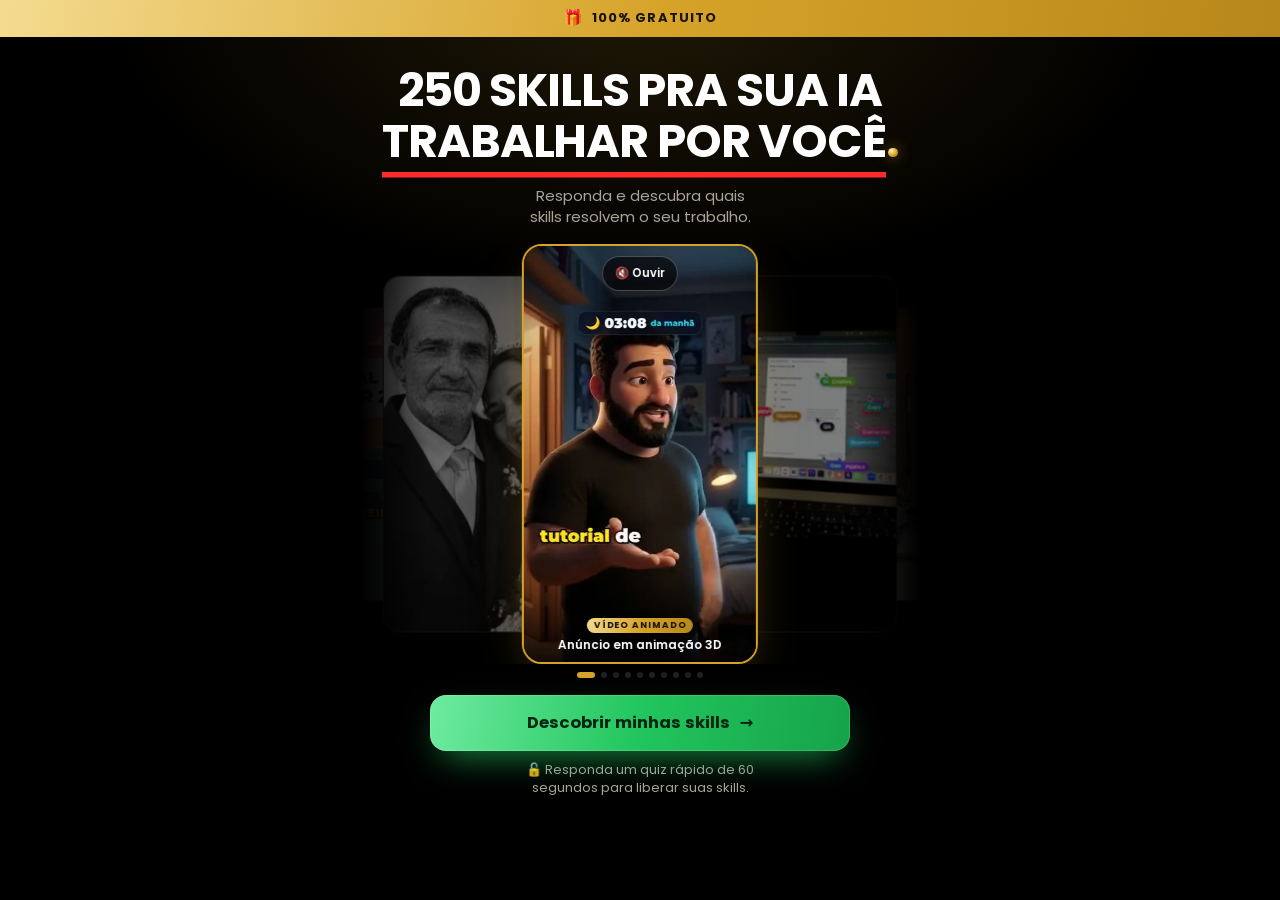
<file: index.html>
<!doctype html>
<html lang="pt-BR">
<head>
<meta charset="utf-8">
<meta name="viewport" content="width=device-width,initial-scale=1,viewport-fit=cover">
<title>Quiz Biblioteca de Skills · Descubra suas skills</title>
<meta name="description" content="Quiz grátis de 60 segundos: diga com o que você trabalha e descubra quais skills fazem sua IA atender, postar e organizar por você.">
<meta name="theme-color" content="#000000">
<meta name="color-scheme" content="dark">
<meta property="og:type" content="website">
<meta property="og:title" content="250 skills pra sua IA trabalhar por você">
<meta property="og:description" content="Responda um quiz de 60 segundos e descubra quais skills resolvem o seu trabalho.">
<meta property="og:image" content="https://quiz-biblioteca.onrender.com/m/og.jpg">
<meta property="og:url" content="https://quiz-biblioteca.onrender.com/">
<meta name="twitter:card" content="summary_large_image">
<link rel="icon" type="image/svg+xml" href="data:image/svg+xml,%3Csvg xmlns='http://www.w3.org/2000/svg' viewBox='0 0 64 64'%3E%3Crect width='64' height='64' rx='14' fill='%23000'/%3E%3Ctext x='32' y='45' text-anchor='middle' font-family='Arial,Helvetica,sans-serif' font-weight='800' font-size='36' fill='%23D6A329'%3EA.%3C/text%3E%3C/svg%3E">
<link rel="preconnect" href="https://fonts.googleapis.com">
<link rel="preconnect" href="https://fonts.gstatic.com" crossorigin>
<link rel="stylesheet" href="https://fonts.googleapis.com/css2?family=Poppins:wght@400;500;600;700;800&family=JetBrains+Mono:wght@500&display=swap">
<style>
/* =========================================================
   TOKENS — preto + dourado (mesmos da página de vendas)
   ========================================================= */
:root{
  --bg:#000;
  --card:#111113;
  --card-2:#17171A;
  --card-3:#202024;
  --line:rgba(255,255,255,.10);
  --line-2:rgba(255,255,255,.17);
  --text:#ECE9E2;
  --muted:#A9A498;
  --dim:#6E6A62;
  --gold:#D6A329;
  --gold-hi:#F2D488;
  --gold-soft:rgba(214,163,41,.12);
  --gold-grad:linear-gradient(100deg,#F4DB8F 0%,#D6A329 52%,#B8871A 100%);
  --gold-tile:linear-gradient(140deg,#F6DE97 0%,#DDAA35 45%,#A97A12 100%);
  --btn-ink:#1A1406;
  --cta-grad:linear-gradient(100deg,#6EEBA0 0%,#22C55E 50%,#16A34A 100%);
  --cta-ink:#042713;
  --cta-glow:34,197,94;
  --wpp:#25D366;
  --red:#FF2B2B;
  --err:#FF6B6B;
  --ok:#4FD18B;
  --f:"Poppins",ui-sans-serif,system-ui,-apple-system,"Segoe UI",sans-serif;
  --mono:"JetBrains Mono",ui-monospace,Menlo,monospace;
  --ease:cubic-bezier(.2,.8,.2,1);
  color-scheme:dark;
}
*{box-sizing:border-box;-webkit-tap-highlight-color:transparent}
[hidden]{display:none!important}
html,body{margin:0;background:var(--bg);color:var(--text)}
html{overflow-x:clip;-webkit-text-size-adjust:100%}
body{font-family:var(--f);font-size:16px;line-height:1.5;-webkit-font-smoothing:antialiased;overflow-x:clip;text-align:center}
img,video{max-width:100%;display:block}
button,a,input{font-family:inherit;touch-action:manipulation}
:focus-visible{outline:2px solid var(--gold-hi);outline-offset:3px}
h1:focus,h2:focus{outline:none}
.gold{background:var(--gold-grad);-webkit-background-clip:text;background-clip:text;color:transparent}
.col{width:100%;max-width:560px;margin:0 auto;padding-left:max(16px,env(safe-area-inset-left,0px));padding-right:max(16px,env(safe-area-inset-right,0px))}
.eyebrow{display:inline-flex;align-items:center;gap:8px;font:600 11px/1.2 var(--f);letter-spacing:.18em;text-transform:uppercase;color:var(--gold)}
.eyebrow::before{content:"";width:7px;height:7px;border-radius:50%;background:var(--gold);box-shadow:0 0 0 4px var(--gold-soft)}
.glow{position:fixed;inset:0;pointer-events:none;z-index:0;background:radial-gradient(60% 45% at 50% 0%,rgba(214,163,41,.15),transparent 70%)}
main,.progress,.topbar{position:relative;z-index:1}
.si{display:inline-block;width:1em;height:1em;flex:none;background:currentColor;-webkit-mask:var(--u) center/contain no-repeat;mask:var(--u) center/contain no-repeat}

/* ---------- Faixa Black Friday ---------- */
.topbar{display:flex;justify-content:center;align-items:center;gap:10px;padding:8px 14px;background:var(--gold-grad);color:var(--btn-ink);font-size:12.5px;font-weight:700;letter-spacing:.06em;text-transform:uppercase;line-height:1.3}
.topbar svg{width:16px;height:16px;flex:none}
.topbar.tb-free{gap:8px;font-size:13px;letter-spacing:.08em}
.topbar.tb-free span{background:none;padding:0;font-size:16px;color:inherit}
.topbar span{background:var(--btn-ink);color:var(--gold-hi);padding:3px 10px;border-radius:99px;font-size:11.5px;white-space:nowrap}

/* ---------- Headline (igual à página) ---------- */
.h1{margin:0;width:100%;font-size:30px;line-height:1.12;font-weight:700;letter-spacing:-.025em;color:#fff;text-transform:uppercase}
.h1 .ln{display:table;margin:0 auto;white-space:nowrap}
.h1 .ul{background:linear-gradient(var(--red),var(--red)) 0 100%/100% .12em no-repeat;padding-bottom:.1em;-webkit-box-decoration-break:clone;box-decoration-break:clone}
.h1 .ball{display:inline-block;width:.2em;height:.2em;margin-left:.06em;border-radius:50%;background:radial-gradient(circle at 35% 30%,#FFF1BF,#E2B03C 45%,#8A6716 100%);box-shadow:0 0 .3em rgba(214,163,41,.6)}

/* ---------- Botões (verde pulsando) ---------- */
.cta{position:relative;overflow:hidden;display:flex;align-items:center;justify-content:center;gap:10px;width:100%;min-height:56px;border:0;border-radius:16px;padding:14px 20px;background:var(--cta-grad);color:var(--cta-ink);font:700 16.5px/1.2 var(--f);text-decoration:none;cursor:pointer;
  box-shadow:0 0 0 1px rgba(255,255,255,.14) inset,0 14px 36px -12px rgba(var(--cta-glow),.8);animation:breathe 2.8s ease-in-out infinite}
.cta:active{animation:none;transform:scale(.98)}
.cta::after{content:"";position:absolute;top:0;bottom:0;left:-60%;width:40%;background:linear-gradient(100deg,transparent,rgba(255,255,255,.5),transparent);transform:skewX(-20deg);animation:shine 2.8s ease-in-out infinite;pointer-events:none}
@keyframes shine{0%,60%{left:-60%}100%{left:130%}}
@keyframes breathe{0%,100%{transform:scale(1);filter:brightness(1)}50%{transform:scale(1.025);filter:brightness(1.08)}}
.cta .arr{transition:transform .2s var(--ease)}
.cta:hover .arr{transform:translateX(4px)}
.unlock{margin:0;font-size:13px;line-height:1.4;color:var(--muted);text-wrap:balance}
.trust{display:flex;justify-content:center;align-items:center;flex-wrap:wrap;gap:6px 16px;font-size:13px;color:var(--muted)}
.trust span{display:inline-flex;align-items:center;gap:7px}
.trust .wa{color:var(--wpp);font-weight:600}
.trust .wa .si{font-size:17px}

/* ---------- CAPA ---------- */
.cover{display:flex;flex-direction:column;align-items:center;gap:clamp(10px,1.9svh,18px);padding-block:clamp(14px,2.4svh,26px) 22px}
.cover .sub{margin:0;font-size:15px;line-height:1.4;color:var(--muted);max-width:34ch;text-wrap:balance}
.cover .cta-box{width:100%;max-width:420px;display:flex;flex-direction:column;gap:10px}

/* Carrossel coverflow */
.fwrap{align-self:stretch;margin-inline:-16px;display:flex;flex-direction:column;gap:8px}
.flow{position:relative;width:100%;height:clamp(200px,44svh,420px);overflow:hidden;touch-action:pan-y;user-select:none;-webkit-user-select:none;
  -webkit-mask-image:linear-gradient(90deg,transparent,#000 12%,#000 88%,transparent);mask-image:linear-gradient(90deg,transparent,#000 12%,#000 88%,transparent)}
.fcard{position:absolute;left:50%;top:0;height:100%;aspect-ratio:9/16;border-radius:20px;overflow:hidden;background:#0b0b0c;border:1px solid var(--line);
  transition:transform .7s var(--ease),opacity .7s var(--ease),filter .7s var(--ease);will-change:transform;cursor:pointer}
.fcard video,.fcard img{position:absolute;inset:0;width:100%;height:100%;object-fit:cover;pointer-events:none}
.fcard.on{border:2px solid var(--gold);box-shadow:0 20px 50px -20px rgba(214,163,41,.55);cursor:default}
.fcard .cap{position:absolute;left:0;right:0;bottom:0;z-index:2;padding:34px 10px 10px;background:linear-gradient(180deg,transparent,rgba(0,0,0,.85));font:600 12px/1.25 var(--f);color:#fff;opacity:0;transition:opacity .4s;text-align:center}
.fcard .cap small{display:inline-block;font-size:9px;font-weight:700;letter-spacing:.1em;text-transform:uppercase;color:var(--btn-ink);background:var(--gold-grad);padding:2px 7px;border-radius:99px;margin-bottom:4px}
.fcard.on .cap{opacity:1}
.snd{position:absolute;top:10px;left:50%;transform:translateX(-50%);z-index:3;border:1px solid rgba(255,255,255,.25);border-radius:999px;background:rgba(0,0,0,.6);color:#fff;font:600 11.5px var(--f);padding:8px 12px;min-height:34px;cursor:pointer;white-space:nowrap;opacity:0;pointer-events:none;transition:opacity .3s}
.fcard.on .snd{opacity:1;pointer-events:auto}
.snd[aria-pressed="true"]{background:var(--gold-grad);color:var(--btn-ink);border-color:transparent}
.dots{display:flex;gap:6px;justify-content:center}
.dots i{width:6px;height:6px;border-radius:3px;background:var(--card-3);transition:all .4s var(--ease)}
.dots i.on{width:18px;background:var(--gold)}
/* imagens com movimento */
.fx-pan{background:#0c0b09}
.fx-pan img{inset:auto;left:50%;top:0;height:100%;width:auto;max-width:none;object-fit:initial;translate:-50% 0;transform-origin:50% 0}
.fx-zoom img{object-position:55% 30%;transform-origin:50% 35%}
.fx-side{background:#f3f5f9}
.fx-side img{object-position:0% 50%}
.fcard.on.fx-pan img{animation:menuPan 9s ease-in-out forwards}
.fcard.on.fx-zoom img{animation:kb 9s ease-out forwards}
.fcard.on.fx-side img{animation:side 9s ease-in-out forwards}
.pmedia.fx-pan img{animation:menuPan 9s ease-in-out infinite alternate}
.pmedia.fx-zoom img{animation:kb 9s ease-in-out infinite alternate}
@keyframes menuPan{0%,14%{transform:none}42%{transform:scale(1.5)}100%{transform:scale(1.5) translateY(-33%)}}
@keyframes kb{to{transform:scale(1.14)}}
@keyframes side{0%,10%{object-position:0% 50%}100%{object-position:100% 50%}}

/* ---------- PROGRESSO (uma barra dourada) ---------- */
.progress{position:sticky;top:0;z-index:5;background:rgba(0,0,0,.9);backdrop-filter:blur(12px);-webkit-backdrop-filter:blur(12px);padding-top:calc(10px + env(safe-area-inset-top,0px));padding-bottom:10px;border-bottom:1px solid var(--line)}
.mark{display:block;font:800 17px/1 var(--f);letter-spacing:-.02em}
.track{margin-top:9px;height:6px;border-radius:3px;background:var(--card-3);overflow:hidden}
.track b{display:block;height:100%;width:0;border-radius:3px;background:var(--gold-grad);transition:width .6s var(--ease)}

/* ---------- PERGUNTAS ---------- */
.q{display:flex;flex-direction:column;align-items:center;gap:16px;padding-block:22px 44px;animation:rise .45s var(--ease) both}
@keyframes rise{from{opacity:.001;transform:translateY(14px)}to{opacity:1;transform:none}}
.q h2{margin:0;font-size:clamp(22px,6.2vw,30px);line-height:1.18;letter-spacing:-.025em;font-weight:700;text-wrap:balance;max-width:22ch}
.qsub{margin:-8px 0 0;font-size:14.5px;line-height:1.45;color:var(--muted);max-width:36ch;text-wrap:balance}
.insight{margin:2px 0 0;max-width:38ch;font-size:13.5px;line-height:1.45;color:var(--muted);text-wrap:balance;padding-top:12px;border-top:1px solid var(--line)}
.insight::before{content:"✦ ";color:var(--gold)}
.opts{width:100%;max-width:440px;display:flex;flex-direction:column;gap:10px}
.opt{position:relative;width:100%;min-height:58px;display:flex;flex-direction:column;align-items:center;justify-content:center;text-align:center;background:var(--card);border:1px solid var(--line);border-radius:16px;padding:12px 42px;color:var(--text);font:600 15.5px/1.3 var(--f);cursor:pointer;transition:border-color .2s,background .2s,transform .15s}
.opt:hover{border-color:rgba(214,163,41,.55);background:var(--card-2)}
.opt:active{transform:scale(.985)}
.opt.sel{border-color:var(--gold);background:linear-gradient(100deg,rgba(214,163,41,.16),rgba(214,163,41,.05))}
.opt.sel::after{content:"✓";position:absolute;right:14px;top:50%;transform:translateY(-50%);width:22px;height:22px;border-radius:50%;background:var(--gold-grad);color:var(--btn-ink);display:grid;place-items:center;font-size:12px;font-weight:800}
/* P1: grade de nichos */
.ngrid{width:100%;max-width:440px;display:grid;grid-template-columns:1fr 1fr;gap:10px}
.ngrid .opt{min-height:62px;padding:10px 12px;gap:9px;font-size:13.5px;line-height:1.25;flex-direction:row;justify-content:flex-start;text-align:left}
.ngrid .opt .em{font-size:24px;line-height:1;flex:none}
.ngrid .opt:last-child{grid-column:1/-1;justify-content:center;min-height:52px}
.ngrid .opt.sel::after{top:6px;right:6px;transform:none;width:18px;height:18px;font-size:11px}

/* Pausa */
.clock{display:flex;flex-direction:column;align-items:center;gap:0}
.clock strong{font-size:clamp(64px,19vw,92px);line-height:1;font-weight:800;letter-spacing:-.05em;font-variant-numeric:tabular-nums}
.clock span{color:var(--text);font-size:16px;font-weight:600}
.clock2{margin:-8px 0 0;color:var(--muted);font-size:15px}
.clock2 b{color:var(--gold-hi)}
.tiny{font-size:11.5px;color:var(--dim);margin:-6px 0 0}
.pmedia{position:relative;width:min(56vw,240px);aspect-ratio:9/16;border-radius:20px;overflow:hidden;background:#0b0b0c;border:2px solid var(--gold);box-shadow:0 24px 50px -24px rgba(214,163,41,.5)}
.pmedia video,.pmedia img{position:absolute;inset:0;width:100%;height:100%;object-fit:cover}
.pmedia.fx-pan img{inset:auto;left:50%;top:0;width:auto;max-width:none;object-fit:initial}
.sound{position:absolute;bottom:10px;left:50%;transform:translateX(-50%);z-index:2;border:0;border-radius:999px;background:rgba(0,0,0,.72);color:var(--text);font:600 12px var(--f);padding:9px 13px;min-height:36px;cursor:pointer;white-space:nowrap}
.sound[aria-pressed="true"]{background:var(--gold-grad);color:var(--btn-ink)}
.ask{width:100%;max-width:400px;margin:0;font-size:15px;font-weight:500;color:#fff;background:var(--card);border:1px solid var(--line-2);border-radius:16px;padding:12px 14px;text-align:left}
.ask small{display:block;font-size:11px;color:var(--gold);letter-spacing:.14em;font-weight:600;margin-bottom:3px}

/* Captura */
.lead{width:100%;max-width:420px;display:flex;flex-direction:column;gap:12px;text-align:left}
.lead label{display:flex;flex-direction:column;gap:6px;font-size:13px;font-weight:600;color:var(--muted)}
.lead input{width:100%;min-height:54px;border-radius:14px;border:1px solid var(--line-2);background:var(--card);color:#fff;font:500 16px var(--f);padding:12px 14px;outline:none;transition:border-color .2s}
.lead input:focus{border-color:var(--gold)}
.lead input[aria-invalid="true"]{border-color:var(--err)}
.err{min-height:0;margin:0;color:var(--err);font-size:13.5px;font-weight:500}
.safe{margin:0;text-align:center;font-size:12.5px;color:var(--muted)}

/* Carregando */
.loading{display:flex;flex-direction:column;align-items:center;gap:24px;padding-block:56px;animation:rise .4s var(--ease) both}
.loading h2{margin:0;font-size:21px;line-height:1.3;letter-spacing:-.02em;max-width:24ch;text-wrap:balance}
.ring{width:108px;height:108px;position:relative}
.ring svg{width:100%;height:100%;transform:rotate(-90deg)}
.ring circle{fill:none;stroke-width:6}
.ring .bgc{stroke:var(--card-3)}
.ring .fgc{stroke:url(#gg);stroke-linecap:round;stroke-dasharray:302;stroke-dashoffset:302;animation:load 3s var(--ease) forwards}
@keyframes load{to{stroke-dashoffset:0}}
.ring b{position:absolute;inset:0;display:grid;place-items:center;font:500 21px var(--mono)}
.checks{list-style:none;margin:0;padding:0;display:flex;flex-direction:column;gap:12px;text-align:left}
.checks li{display:flex;gap:10px;align-items:center;color:var(--dim);font-size:15px;transition:color .3s}
.checks li i{flex:none;width:22px;height:22px;border-radius:50%;border:1px solid var(--line-2);display:grid;place-items:center;font-style:normal;font-size:11px;color:transparent;transition:all .3s}
.checks li.done{color:var(--text)}
.checks li.done i{background:var(--gold-grad);color:var(--btn-ink);border-color:transparent}

/* ---------- RESULTADO / VENDAS ---------- */
.sales{display:flex;flex-direction:column;align-items:center;gap:20px;padding-block:22px 56px;animation:rise .5s var(--ease) both}
.hero2{margin:0;font-size:clamp(26px,7.4vw,40px);line-height:1.12;letter-spacing:-.03em;font-weight:800;text-wrap:balance;max-width:18ch}
.vsl{position:relative;width:100%;max-width:340px;max-width:min(340px,calc((100svh - 190px) * .5625));min-width:220px;aspect-ratio:9/16;border-radius:20px;overflow:hidden;background:#000;box-shadow:0 0 0 1.5px rgba(214,163,41,.6),0 30px 70px -30px rgba(214,163,41,.5);cursor:pointer}
.vsl video{position:absolute;inset:0;width:100%;height:100%;object-fit:cover;background:#000}
.vsl .sound{bottom:18px;font-size:13px;padding:10px 15px}
.vprog{position:absolute;left:0;right:0;bottom:0;height:4px;background:rgba(255,255,255,.14);z-index:2}
.vprog b{display:block;height:100%;width:0;background:var(--gold-grad)}
.after{width:100%;display:flex;flex-direction:column;align-items:center;gap:22px}
.after.show{animation:rise .7s var(--ease) both}
.blk{width:100%;max-width:460px;display:flex;flex-direction:column;align-items:center;gap:12px}
.blk h3{margin:0;font-size:clamp(22px,6.2vw,28px);line-height:1.18;letter-spacing:-.025em;font-weight:700;text-wrap:balance;color:#fff}
.badge{display:inline-flex;align-items:center;gap:8px;font:600 12px/1.2 var(--f);letter-spacing:.06em;color:var(--gold-hi);padding:8px 14px;border:1px solid rgba(214,163,41,.45);border-radius:999px;background:var(--gold-soft)}
.prof{width:100%;max-width:460px;background:var(--card);border:1px solid var(--line-2);border-radius:22px;padding:20px 18px;display:flex;flex-direction:column;align-items:center;gap:10px}
.prof small{font-size:11px;letter-spacing:.14em;text-transform:uppercase;color:var(--dim);font-weight:600}
.punch{margin:0;font-size:clamp(19px,5.2vw,23px);line-height:1.3;font-weight:700;letter-spacing:-.015em;color:#fff;text-wrap:balance}
.muted{margin:0;color:var(--muted);font-size:15px;max-width:36ch;text-wrap:balance}
/* comparativo lado a lado (igual à página) */
.cmp2{width:100%;display:grid;grid-template-columns:1fr 1fr;gap:8px;text-align:left}
.cmp2 .cc{display:flex;flex-direction:column;border-radius:18px;padding:14px 10px 10px;min-width:0}
.cmp2 .cc.no{border:1px solid rgba(255,90,90,.35);background:linear-gradient(180deg,#2a1214,#140d0e)}
.cmp2 .cc.yes{border:1px solid rgba(79,209,139,.45);background:linear-gradient(180deg,#0f2a1c,#0b1510);box-shadow:0 30px 70px -30px rgba(79,209,139,.45)}
.cc-h{padding-bottom:10px;margin-bottom:4px;border-bottom:1px solid rgba(255,255,255,.08)}
.cc-h b{display:block;font-size:14px;font-weight:700;line-height:1.2}
.no .cc-h b{color:#ff7b7b}.yes .cc-h b{color:var(--ok)}
.cc-h span{display:block;margin-top:4px;font-family:var(--mono);font-size:10px;color:var(--dim)}
.cc ul{list-style:none;margin:0 0 10px;padding:0;display:grid}
.cc li{display:flex;align-items:flex-start;gap:7px;padding:6px 0;font-size:12px;line-height:1.3;overflow-wrap:anywhere}
.no li{color:#c9b9b9}.yes li{color:#fff}
.cc li i{flex:none;width:18px;height:18px;margin-top:-1px;border-radius:50%;display:grid;place-items:center;font-style:normal;font-size:9.5px;font-weight:800}
.no li i{background:rgba(255,90,90,.16);color:#ff6b6b}
.yes li i{background:#22c55e;color:#06210f}
.cc-f{margin-top:auto;padding:9px 6px;border-radius:10px;text-align:center;font-weight:700;font-size:11.5px;line-height:1.25}
.no .cc-f{background:rgba(255,90,90,.12);color:#ff7b7b}
.yes .cc-f{background:rgba(79,209,139,.12);color:var(--ok)}
@media (min-width:420px){.cmp2{gap:12px}.cmp2 .cc{padding:18px 14px 12px}.cc-h b{font-size:16px}.cc li{font-size:13.5px;gap:10px}.cc li i{width:22px;height:22px;font-size:11px}.cc-f{font-size:13px}}
/* a conta */
.calc{width:100%;max-width:460px;border-radius:22px;padding:20px 18px;background:#fbf8f1;color:#1d1b17;text-align:left;box-shadow:0 30px 60px -30px rgba(214,163,41,.5)}
.calc .tag{display:inline-block;font:700 10.5px/1 var(--f);letter-spacing:.14em;text-transform:uppercase;color:#8a8273;margin-bottom:10px}
.calc p{margin:0;font-size:16px;line-height:1.5}
.calc b{color:#c2410c}
.calc .us{margin-top:12px;padding-top:12px;border-top:1px dashed #d9d2c3;font-weight:700;font-size:17px}
.calc .us b{color:#15803d}
/* skills do nicho */
.skills{width:100%;display:grid;grid-template-columns:1fr 1fr;gap:10px}
.sk{display:flex;flex-direction:column;align-items:center;gap:10px;padding:16px 10px;border-radius:18px;background:var(--card);border:1px solid var(--line-2);font-weight:600;font-size:13.5px;line-height:1.3;color:#fff}
.sk .ti{width:46px;height:46px;border-radius:14px;display:grid;place-items:center;background:var(--gold-tile);color:var(--btn-ink)}
.sk .ti svg{width:22px;height:22px}
/* criador */
.cr{width:100%;max-width:460px;display:flex;gap:14px;align-items:center;text-align:left;padding:14px;border-radius:20px;background:var(--card);border:1px solid var(--line)}
.cr img{flex:none;width:76px;height:96px;border-radius:14px;object-fit:cover;object-position:50% 25%;border:1px solid var(--line-2)}
.cr b{display:block;color:#fff;font-size:15px}
.cr small{display:block;color:var(--gold-hi);font-size:12px;margin-top:1px}
.cr p{margin:6px 0 0;font-size:13.5px;line-height:1.45;color:var(--muted)}
/* oferta (igual à página) */
.offer{width:100%;max-width:460px;border-radius:26px;padding:2px;background:conic-gradient(from var(--ang,0deg),rgba(214,163,41,.25) 0deg,rgba(214,163,41,.25) 200deg,#F2D488 280deg,#fff 300deg,#D6A329 320deg,rgba(214,163,41,.25) 360deg);animation:orbit 6s linear infinite;box-shadow:0 40px 110px -40px rgba(214,163,41,.55)}
@property --ang{syntax:'<angle>';inherits:false;initial-value:0deg}
@keyframes orbit{to{--ang:360deg}}
.offer-in{border-radius:24px;background:#0b0b0c;padding:24px 18px;text-align:left}
.cta.jump{max-width:460px}
#oferta{scroll-margin-top:16px}
.offer-in h3{margin:0;font-size:20px;color:#fff;text-align:center}
.inc{list-style:none;display:grid;gap:12px;margin:18px 0;padding:0}
.inc li{display:flex;gap:12px;font-size:14px}
.inc li i{flex:none;width:22px;height:22px;border-radius:50%;background:var(--gold-soft);border:1px solid rgba(214,163,41,.5);color:var(--gold-hi);display:grid;place-items:center;font-style:normal;font-size:11px;font-weight:700;margin-top:1px}
.inc b{display:block;color:#fff}
.inc small{color:var(--muted);font-size:12.5px}
.bonus-h{display:flex;align-items:center;gap:10px;font-size:11px;font-weight:700;letter-spacing:.14em;color:var(--gold);margin:6px 0 10px}
.bonus-h::after{content:"";flex:1;height:1px;background:var(--line)}
.bonus{display:flex;justify-content:space-between;align-items:center;gap:10px;padding:11px 12px;border-radius:12px;background:var(--card);border:1px solid var(--line);font-size:13.5px;margin-bottom:8px}
.bonus>span:first-child{display:flex;align-items:center;gap:10px}
.bonus .bi{width:30px;height:30px;border-radius:9px;display:grid;place-items:center;background:var(--card-2);border:1px solid var(--line-2);color:var(--gold-hi);flex:none}
.bonus .bi svg{width:14px;height:14px}
.bonus .bi .si{font-size:15px;color:var(--wpp)}
.bonus .pr{text-align:right;font-size:12px;line-height:1.25;color:var(--ok);font-weight:600;white-space:nowrap}
.bonus .pr s{display:block;color:var(--muted);font-weight:400}
.price{text-align:center;margin:22px 0 18px}
.price .off{display:inline-block;padding:4px 12px;border-radius:99px;background:var(--gold-grad);color:var(--btn-ink);font-size:11.5px;font-weight:700;letter-spacing:.06em}
.price .from{display:block;color:var(--muted);font-size:14px;margin-top:10px}
.price .val{display:flex;justify-content:center;align-items:flex-start;gap:4px;color:#fff;line-height:1;margin-top:6px}
.price .val small{font-size:20px;font-weight:600;margin-top:8px}
.price .val b{font-size:66px;font-weight:800;letter-spacing:-.03em}
.price .once{display:block;font-size:11px;letter-spacing:.16em;font-weight:600;color:var(--gold);margin-top:8px}
.offer .trust{margin-top:14px}
/* garantia (selo da página) */
.guar{width:100%;max-width:460px;display:flex;gap:16px;align-items:center;padding:18px;border-radius:20px;background:var(--card);border:1px solid var(--line);text-align:left}
.seal{flex:none;width:96px;height:96px;filter:drop-shadow(0 10px 24px rgba(214,163,41,.35))}
.seal .seal-ring{transform-origin:60px 60px;animation:sealSpin 22s linear infinite}
@keyframes sealSpin{to{transform:rotate(360deg)}}
.guar strong{display:block;color:#fff;font-size:15px}
.guar p{margin:4px 0 0;font-size:13px;color:var(--muted)}
/* FAQ */
.faq{width:100%;max-width:460px;display:grid;gap:8px;text-align:left}
.faq details{border-radius:14px;background:var(--card);border:1px solid var(--line);overflow:hidden}
.faq summary{list-style:none;cursor:pointer;display:flex;justify-content:space-between;align-items:center;gap:12px;padding:15px 16px;font-size:14.5px;font-weight:500;color:#fff}
.faq summary::-webkit-details-marker{display:none}
.faq summary::after{content:"+";flex:none;width:24px;height:24px;border-radius:50%;border:1px solid var(--line-2);display:grid;place-items:center;color:var(--gold);transition:transform .25s}
.faq details[open] summary::after{transform:rotate(45deg)}
.faq details p{margin:0;padding:0 16px 16px;font-size:13.5px;color:var(--muted)}
.final{width:100%;max-width:460px;display:flex;flex-direction:column;gap:14px;align-items:center;padding-top:6px}
.res-flow .flow{height:clamp(260px,54svh,460px)}
footer{width:100%;padding:24px 16px 30px;font-size:12px;color:var(--dim);border-top:1px solid var(--line)}

/* ---------- PERFIL (profissão vinda do anúncio); só aparece quando há perfil ---------- */
.pfx{margin:0 0 -4px;font:600 11px/1.3 var(--f);letter-spacing:.18em;text-transform:uppercase;color:var(--gold);text-wrap:balance}
.ngrid .opt.pv-on{border-color:rgba(214,163,41,.75)}
.ngrid .opt.pv-on.sel{border-color:var(--gold)}
.pv{position:absolute;top:-8px;left:10px;padding:2px 7px;border-radius:99px;background:var(--gold-grad);color:var(--btn-ink);font:700 9px/1.3 var(--f);letter-spacing:.08em;text-transform:uppercase;white-space:nowrap;pointer-events:none}
.falta{margin:-4px 0 0;font-size:13px;line-height:1.4;color:var(--muted);max-width:36ch;text-wrap:balance}
.tiny.pfp{margin:0 0 -8px;font-size:12.5px;font-weight:600;color:var(--muted)}
.pfs{margin:16px 0 0;padding:14px;border-radius:14px;background:var(--gold-soft);border:1px solid rgba(214,163,41,.35)}
.pfs b{display:block;color:#fff;font-size:14px;line-height:1.35;margin-bottom:10px}
.pfs ul{list-style:none;margin:0;padding:0;display:grid;gap:8px}
.pfs li{display:flex;align-items:center;gap:10px;font-size:13.5px;line-height:1.3;color:var(--text)}
.pfs .ti{flex:none;width:26px;height:26px;border-radius:8px;display:grid;place-items:center;background:var(--gold-tile);color:var(--btn-ink)}
.pfs .ti svg{width:14px;height:14px}

@media (min-width:760px){.cover{padding-block:28px 32px}}
@media (max-width:360px){.ngrid .opt{font-size:12.5px}.opt{padding:12px 34px;font-size:15px}.topbar{font-size:11.5px;gap:8px}}
@media (prefers-reduced-motion:reduce){*,*::before,*::after{animation:none!important;transition:none!important}}
</style>
</head>
<body>
<div class="glow" aria-hidden="true"></div>
<svg width="0" height="0" style="position:absolute" aria-hidden="true"><defs><linearGradient id="gg" x1="0" x2="1"><stop offset="0" stop-color="#F4DB8F"/><stop offset=".52" stop-color="#D6A329"/><stop offset="1" stop-color="#B8871A"/></linearGradient></defs></svg>

<div class="topbar tb-free" id="topbarFree"><span aria-hidden="true">🎁</span> 100% GRATUITO</div>

<div id="prog" class="progress" hidden>
  <div class="col">
    <span class="mark gold" aria-hidden="true">A.</span>
    <div class="track" id="track" role="progressbar" aria-label="Progresso do quiz" aria-valuemin="0" aria-valuemax="100"><b id="tfill"></b></div>
  </div>
</div>

<main id="app"></main>

<script>
/* =========================================================
   CONFIGURAÇÃO — troque aqui
   ========================================================= */
const CHECKOUT = "https://pay.hub.la/I3yjw0fYzsLZFm8vH3pD";   // link do checkout (Hubla); com "#", o botão não leva a lugar nenhum
const LEAD_WEBHOOK = "";       // URL que recebe o lead em POST JSON; vazio = não envia nada
/* respostas anônimas (sem nome nem telefone) salvas no Supabase, tabela quiz_respostas.
   A chave abaixo é a "publishable": pode ficar no site; a tabela só aceita inserir, ninguém lê por aqui.
   Para desligar o envio, deixe url vazio. */
const SUPABASE = {url:"https://ritjeqziygxnywznwhsc.supabase.co", key:"sb_publishable_6xr50iEvbMHEYcyE6F9pEg_xkrTpZkS", tabela:"quiz_respostas"};
const VSL = {vturb:false, src:"m/vsl.mp4", poster:"m/vsl.webp", vturbId:"", vturbJs:""};
const VSL_DELAY = 10;          // segundos até liberar o que fica abaixo do vídeo (botão + oferta)

/* =========================================================
   MÍDIAS (pasta m/) — vídeos têm poster .webp com o mesmo nome
   som:1 = vídeo com áudio (mostra o botão "Ouvir")
   ========================================================= */
const MEDIA = {
  v1:{t:"Seu avatar apresentando o imóvel", c:"Imóveis", som:1},
  v2:{t:"Personagens 3D que vendem", c:"Vídeo animado", som:1},
  v3:{t:"Anúncio em animação 3D", c:"Vídeo animado", som:1},
  v4:{t:"A obra em 3D, andar por andar", c:"Arquitetura"},
  v8:{t:"Vídeo explicativo animado", c:"Conteúdo", som:1},
  v9:{t:"Série animada pro Reels", c:"Conteúdo", som:1},
  v10:{t:"18 efeitos de edição em 20s", c:"Edição de vídeo"},
  v11:{t:"CRM próprio", c:"Vendas"},
  v12:{t:"Site animado pra sua empresa", c:"Site"},
  v13:{t:"Página de vendas pronta", c:"Página de vendas"},
  v14:{t:"Controle do MEI: lucro e caixa", c:"Finanças"},
  cardapio:{img:1, fx:"pan", t:"Cardápio digital da hamburgueria", c:"Cardápio digital"},
  casamento:{img:1, fx:"zoom", t:"Edição profissional para casamentos", c:"Fotografia"},
  relatorio:{img:1, fx:"side", t:"Relatório com gráficos do seu negócio", c:"Relatório"},
  // soCapa:1 = aparece só no carrossel da capa (não entra no carrossel do resultado)
  v15:{t:"Tráfego Pago Automático para seu negócio", c:"Tráfego pago", som:1, soCapa:1},
  v16:{t:"WhatsApp automático", c:"Atendimento", soCapa:1}
};
/* capa: abre com v3 no centro; à direita v15, v1, v16; à esquerda (o último da lista) o casamento */
const COVER_ORDER = ["v3","v15","v1","v16","v4","v14","v2","v13","v8","casamento"];

/* =========================================================
   NICHOS — tudo depois da 1ª pergunta muda por aqui
   nome  = descrição completa do nicho (referência)
   curto = usado nas frases ("pro seu restaurante", "pra sua loja"…; o pro/pra/pros/pras é automático)
   dores = opções da P2 (c = frase de custo mostrada no resultado; sem = texto opcional no comparativo)
   gastoSub / horasSub = exemplos da P3 / P4
   pausa = mídia da pausa (chave de MEDIA) · pedido = caixa "VOCÊ SÓ PEDE"
   tempo = opções da P6 · skills = [nome, ícone] · carrossel = mídias que aparecem primeiro
   ========================================================= */
const NICHES = {
  comida:{desejo:"Receber pedidos no WhatsApp no automático", label:"Restaurante, lanchonete ou padaria", emoji:"🍔", nome:"sua hamburgueria, restaurante ou padaria", curto:"seu restaurante",
    dores:[
      {t:"Responder pedido no WhatsApp o dia todo", c:"Cliente que espera resposta pede no concorrente."},
      {t:"Fazer post bonito do cardápio", c:"Sem post, o cardápio do dia não vende."},
      {t:"Pagar sistema de pedido e cardápio digital", c:"Mensalidade que come o lucro de cada lanche."},
      {t:"Saber se teve lucro no fim do mês", c:"Você trabalha muito e não sabe quanto sobra."}],
    gastoSub:"cardápio digital, sistema de pedido, designer…",
    horasSub:"respondendo pedido, fazendo post, anotando conta",
    pausa:"cardapio", pedido:"cria um cardápio digital pra eu mandar no WhatsApp",
    tempo:["Atender melhor no balcão","Criar pratos e promoções novas","Abrir mais horas e vender mais","Descansar e ficar com a família"],
    skills:[["Cardápio digital","utensils"],["Atendente de WhatsApp","chat"],["Post do prato do dia","image"],["Controle de caixa","wallet"]],
    carrossel:["cardapio","v14","v3","relatorio","v2","v12"]},
  imoveis:{desejo:"Vender mais imóveis com vídeo e avatar", label:"Corretor ou imobiliária", emoji:"🏠", nome:"seus imóveis", curto:"seus imóveis",
    dores:[
      {t:"Fazer anúncio e vídeo de cada imóvel", c:"Imóvel sem vídeo fica parado no portal."},
      {t:"Responder lead que chega a qualquer hora", c:"Lead que espera 1 hora já falou com outro corretor."},
      {t:"Organizar clientes e retornos", c:"Cliente esquecido é comissão perdida."},
      {t:"Postar todo dia nas redes", c:"Sem aparecer, ninguém lembra de você na hora de comprar."}],
    gastoSub:"CRM, portal, editor de vídeo…",
    horasSub:"fazendo anúncio, respondendo lead, organizando cliente",
    pausa:"v1", pedido:"faz um vídeo desse apartamento com o meu avatar",
    tempo:["Fazer mais visitas","Fechar mais negócios","Captar mais imóveis","Ter fim de semana de novo"],
    skills:[["Avatar apresentando o imóvel","video"],["Vídeo do imóvel pro Reels","play"],["CRM de clientes","users"],["Anúncio que faz o cliente chamar","megaphone"]],
    carrossel:["v1","v11","v12"]},
  arq:{desejo:"Mostrar meus projetos em 3D pro cliente", label:"Arquitetura, engenharia ou obra", emoji:"📐", nome:"seus projetos", curto:"seus projetos",
    dores:[
      {t:"Mostrar o projeto pro cliente entender", c:"Cliente que não visualiza não fecha."},
      {t:"Fazer render e apresentação", c:"Cada render terceirizado sai do seu bolso."},
      {t:"Montar orçamento e proposta", c:"Proposta que demora esfria o cliente."},
      {t:"Divulgar o trabalho nas redes", c:"Projeto bonito escondido não traz cliente novo."}],
    gastoSub:"render, software, designer…",
    horasSub:"montando apresentação, orçamento e post",
    pausa:"v4", pedido:"mostra essa obra em 3D, andar por andar",
    tempo:["Pegar mais projetos","Focar na parte criativa","Visitar mais obras","Ter mais tempo pra mim"],
    skills:[["Render do projeto","image"],["Obra em 3D andar por andar","layers"],["Orçamento em PDF","file"],["Simulação de empreendimento","ruler"]],
    carrossel:["v4","relatorio","v12"]},
  beleza:{desejo:"Lotar minha agenda de clientes", label:"Estética, beleza ou saúde", emoji:"💆‍♀️", nome:"seu espaço de beleza", curto:"seu espaço de beleza",
    dores:[
      {t:"Responder agenda e preço no WhatsApp", c:"Quem não é respondido marca com outra."},
      {t:"Criar conteúdo pro Instagram", c:"Perfil parado não enche agenda."},
      {t:"Lembrar cliente de voltar", c:"Cliente que some é faturamento que não volta."},
      {t:"Organizar as contas do mês", c:"Você atende o dia inteiro e não sabe o lucro."}],
    gastoSub:"agenda online, designer, social media…",
    horasSub:"respondendo agenda, fazendo post, cobrando",
    pausa:"v2", pedido:"faz um vídeo animado da minha promoção",
    tempo:["Atender mais clientes","Fazer curso e me especializar","Abrir mais horários","Descansar e cuidar de mim"],
    skills:[["Atendente de agenda no WhatsApp","calendar"],["Vídeo animado da promoção","video"],["Lembrete pro cliente voltar","bell"],["Controle do caixa","wallet"]],
    carrossel:["v2","v3","v9","v11","v14","v12"]},
  criador:{desejo:"Criar conteúdo e vídeo sem editar", label:"Criador de conteúdo ou infoprodutor", emoji:"🎥", nome:"seu conteúdo", curto:"seu conteúdo",
    dores:[
      {t:"Editar vídeo toda semana", c:"Cada vídeo parado na galeria é alcance perdido."},
      {t:"Ter ideia e roteiro todo dia", c:"Sem constância, o algoritmo te esquece."},
      {t:"Fazer página de vendas e funil", c:"Sem página, o produto não vende sozinho."},
      {t:"Responder seguidores e alunos", c:"Pergunta sem resposta vira venda que não acontece."}],
    gastoSub:"editor, ferramenta de IA, plataforma…",
    horasSub:"editando, roteirizando, respondendo",
    pausa:"v8", pedido:"transforma esse tema num vídeo explicativo",
    tempo:["Gravar mais conteúdo","Lançar um produto novo","Fazer mais parcerias","Ter vida fora do celular"],
    skills:[["Roteiro de Reels","pencil"],["Vídeo explicativo animado","video"],["Edição com efeitos","cut"],["Página de vendas","globe"]],
    carrossel:["v8","v9","v10","v13","v3","v2"]},
  loja:{desejo:"Vender mais na minha loja online", label:"Loja ou e-commerce", emoji:"🛍️", nome:"sua loja", curto:"sua loja",
    dores:[
      {t:"Criar anúncio e criativo", c:"Criativo fraco encarece cada venda."},
      {t:"Fazer página de produto que venda", c:"Visita sem página boa vai embora."},
      {t:"Atender no WhatsApp e no direct", c:"Cliente sem resposta compra em outra loja."},
      {t:"Controlar estoque e caixa", c:"Sem controle, o dinheiro some no meio do mês."}],
    gastoSub:"plataforma, designer, gestor de anúncio…",
    horasSub:"fazendo criativo, atendendo, controlando estoque",
    pausa:"v13", pedido:"faz uma página de vendas pro meu produto",
    tempo:["Testar mais produtos","Escalar os anúncios","Cuidar do atendimento","Ter mais tempo livre"],
    skills:[["Página de vendas","globe"],["Anúncio animado","megaphone"],["Atendente de WhatsApp","chat"],["Relatório de vendas","chart"]],
    carrossel:["v13","v3","v2","relatorio","v11","v12"]},
  servicos:{desejo:"Organizar contas, clientes e orçamentos", label:"Prestador de serviço ou MEI", emoji:"🧰", nome:"seu negócio", curto:"seu negócio",
    dores:[
      {t:"Fazer orçamento rápido e bonito", c:"Orçamento que demora perde pro concorrente."},
      {t:"Controlar as contas do MEI", c:"Você trabalha muito e não sabe quanto sobra."},
      {t:"Organizar clientes e cobranças", c:"Cliente esquecido é dinheiro na mesa."},
      {t:"Divulgar o trabalho", c:"Quem não aparece não é lembrado."}],
    gastoSub:"sistema de orçamento, contador, designer…",
    horasSub:"fazendo orçamento, cobrando, divulgando",
    pausa:"v14", pedido:"monta meu controle do MEI com lucro e caixa",
    tempo:["Pegar mais serviços","Aumentar meu preço","Organizar a empresa","Ter mais tempo pra família"],
    skills:[["Orçamento em PDF","file"],["Controle do MEI","calc"],["CRM de clientes","users"],["Site animado","globe"]],
    carrossel:["v14","v12","v11","relatorio","v3","v13"]},
  foto:{desejo:"Entregar fotos e vídeos em tempo recorde", label:"Fotografia e eventos", emoji:"📸", nome:"seus ensaios e eventos", curto:"seus ensaios e eventos",
    dores:[
      {t:"Separar e organizar centenas de fotos", c:"Cada hora separando foto é uma hora sem fotografar."},
      {t:"Editar e entregar rápido", c:"Entrega que atrasa vira reclamação."},
      {t:"Mostrar o portfólio nas redes", c:"Portfólio parado não fecha evento novo."},
      {t:"Fazer orçamento e contrato", c:"Orçamento demorado perde a data pra outro."}],
    gastoSub:"editor, armazenamento, site…",
    horasSub:"separando foto, editando, respondendo cliente",
    pausa:"casamento", pedido:"organiza as fotos do casamento e escolhe as melhores",
    tempo:["Fotografar mais eventos","Entregar mais rápido","Cuidar do portfólio","Descansar entre os eventos"],
    skills:[["Organizar fotos do evento","grid"],["Edição profissional","sparkle"],["Portfólio animado","image"],["Orçamento e contrato","clipboard"]],
    carrossel:["casamento","v10","v12","v13","v9","v3"]},
  outro:{desejo:"Trabalhar menos e ganhar tempo", label:"Outra área / uso pessoal", emoji:"✨", nome:"seu dia a dia", curto:"seu dia a dia",
    dores:[
      {t:"Escrever textos e mensagens", c:"Horas na frente do celular que podiam ser suas."},
      {t:"Organizar contas e rotina", c:"Sem organização, o mês escapa."},
      {t:"Criar conteúdo pras redes", c:"Sem conteúdo, ninguém te encontra."},
      {t:"Não sei por onde começar com IA", c:"Enquanto isso, outros já usam IA pra trabalhar menos.", sem:"Tentar usar IA sem saber por onde começar"}],
    gastoSub:"aplicativos e assinaturas…",
    horasSub:"em tarefa repetida no celular e no computador",
    pausa:"v3", pedido:"faz um anúncio animado pra minha ideia",
    tempo:["Trabalhar menos","Ganhar mais","Aprender coisa nova","Ter mais tempo livre"],
    skills:[["Textos e mensagens","chat"],["Controle das contas","wallet"],["Post pras redes","image"],["Anúncio animado","megaphone"]],
    carrossel:["v3","v8","v2","v14","v13","v12"]}
};

/* =========================================================
   PERFIS — profissão vinda do anúncio (UTM ou ?perfil=chave).
   Muda só textos e ordem de exibição; etapas, respostas salvas e checkout continuam iguais.
   Sem perfil detectado, o quiz fica exatamente como sempre foi.
   nicho = chave de NICHES destacada na P1 · destaque = mostra esse nicho primeiro com "Para você"
   ordemDor = ordem de exibição das opções da P2 (índices originais) quando o nicho escolhido for o do perfil
   re = regex testada no texto das UTMs (sem acento, minúsculas); a 1ª que bater vence
   ========================================================= */
const PERFIS = {
  corretor:{re:/corretor|imobiliari/, nicho:"imoveis", destaque:true, ordemDor:null,
    eyebrow:"Para corretores de imóveis", h1:["A IA faz o vídeo","do imóvel por você"],
    sub:"E responde seus leads a qualquer hora. Veja em 60 segundos o que ela já faz pelos seus imóveis.",
    capa:["v1","v11","v12"], para:"corretores de imóveis", curtoPara:"corretores",
    perde:"Como corretor, você perde", botao:"Quero a biblioteca do corretor", semana:"O que um corretor já faz na primeira semana:"},
  professora:{re:/professor/, nicho:"criador", destaque:true, ordemDor:null,
    eyebrow:"Para professoras e professores", h1:["Aula e material","prontos em minutos"],
    sub:"Com IA você cria vídeo explicativo, material e conteúdo da aula sem passar a noite editando.",
    capa:["v8","v9","v3","v2","v13","v12"], para:"professoras e professores", curtoPara:"professoras",
    perde:"Como professora, você perde", botao:"Quero a biblioteca da professora", semana:"O que uma professora já faz na primeira semana:"},
  esteticista:{re:/estetic|beleza|salao/, nicho:"beleza", destaque:true, ordemDor:null,
    eyebrow:"Para estética e beleza", h1:["Agenda cheia com","a IA atendendo"],
    sub:"Ela responde suas clientes no WhatsApp e cria seus posts. Veja em 60 segundos o que ela já faz pelo seu espaço.",
    capa:["v16","v2","v3","v9","v14","v12"], para:"estética e beleza", curtoPara:"esteticistas",
    perde:"Como esteticista, você perde", botao:"Quero a biblioteca da esteticista", semana:"O que uma esteticista já faz na primeira semana:"},
  anunciante:{re:/anunciante/, nicho:"loja", destaque:true, ordemDor:null,
    eyebrow:"Para quem anuncia na internet", h1:["Anúncios prontos","com IA em minutos"],
    sub:"Vídeo, criativo e página de vendas sem depender de editor. Veja em 60 segundos o que a IA já faz por você.",
    capa:["v15","v3","v13","v2","v12","v11"], para:"quem anuncia na internet", curtoPara:"anunciantes",
    perde:"Como anunciante, você perde", botao:"Quero a biblioteca do anunciante", semana:"O que um anunciante já faz na primeira semana:"},
  comercio:{re:/comercio|lojista/, nicho:"loja", destaque:true, ordemDor:[2,0,1,3],   // "Atender no WhatsApp e no direct" primeiro
    eyebrow:"Para comércio e lojas", h1:["Seu comércio vendendo","no automático"],
    sub:"WhatsApp que responde sozinho, página de produto e controle do caixa. Veja em 60 segundos como a IA faz isso.",
    capa:["v16","v13","v14","relatorio","v3","v11"], para:"comércio e lojas", curtoPara:"o seu comércio",
    perde:"No seu comércio, você perde", botao:"Quero a biblioteca do meu comércio", semana:"O que o seu comércio já ganha na primeira semana:"},
  emprego:{re:/emprego|carreira/, nicho:"outro", destaque:false, ordemDor:null,
    eyebrow:"Para quem quer crescer na carreira", h1:["Saia na frente","usando IA"],
    sub:"Relatórios, sites, vídeos e conteúdo feitos em minutos: o tipo de coisa que faz você se destacar.",
    capa:["relatorio","v12","v13","v8","v3","v11"], para:"quem quer crescer na carreira", curtoPara:"a sua carreira",
    perde:"No seu trabalho, você perde", botao:"Quero sair na frente com IA", semana:"O que você já faz na primeira semana:"},
  arquiteto:{re:/arquitet|engenheir/, nicho:"arq", destaque:true, ordemDor:null,
    eyebrow:"Para arquitetura e engenharia", h1:["Seu projeto em 3D","antes de construir"],
    sub:"Mostre a obra andar por andar pro cliente entender e fechar. Veja em 60 segundos o que a IA já faz pelos seus projetos.",
    capa:["v4","v12","relatorio"], para:"arquitetura e engenharia", curtoPara:"arquitetos",
    perde:"Nos seus projetos, você perde", botao:"Quero a biblioteca do arquiteto", semana:"O que um arquiteto já faz na primeira semana:"}
};
/* ?perfil=chave vence; senão procura a profissão em utm_campaign + utm_content + utm_medium. Qualquer falha = sem perfil */
function detectPerfil(search){
  try {
    const q = new URLSearchParams(search);
    const f = (q.get("perfil") || "").trim().toLowerCase();
    if (f && Object.prototype.hasOwnProperty.call(PERFIS, f)) return PERFIS[f];
    const txt = ["utm_campaign","utm_content","utm_medium"].map(k=>q.get(k) || "").join(" ")
      .normalize("NFD").replace(/[̀-ͯ]/g, "").toLowerCase();
    if (!txt.trim() || txt.includes("{{")) return null;
    for (const k of Object.keys(PERFIS)) if (PERFIS[k].re.test(txt)) return PERFIS[k];
  } catch(e) {}
  return null;
}
const perfil = detectPerfil(location.search);
if (perfil) document.title = "Quiz para " + perfil.curtoPara + " · Biblioteca de Skills";

/* Perguntas iguais pra todos */
const GASTO = [{t:"Nada, faço tudo na mão",v:0},{t:"Até R$ 100",v:80},{t:"De R$ 100 a R$ 300",v:200},{t:"De R$ 300 a R$ 600",v:450},{t:"Mais de R$ 600",v:800}];
const HORAS = [{t:"Até 3 horas",v:3},{t:"De 4 a 7 horas",v:6},{t:"De 8 a 15 horas",v:12},{t:"Mais de 15 horas",v:20}];
const IA = ["Nunca usei","Uso o ChatGPT pra coisa simples","Uso, mas não sai do jeito que eu quero","Pago assinatura e não aproveito"];

/* As etapas: P1, P2, P3, P4, Pausa, P5, P6, (Captura — desligada por enquanto), Carregamento */
const STEPS = [
  // P1: o que a pessoa quer que a IA faça. Cada desejo aponta para um nicho (NICHES), que personaliza o resto do quiz.
  {id:"nicho", grid:true, title:()=>"O que você quer que a IA faça por você?", sub:()=>"Toque no que mais mudaria a sua semana.",
   opts:()=>NICHE_KEYS.map(k=>({t:NICHES[k].desejo, e:NICHES[k].emoji, v:k})),
   insight:"Você não precisa aprender IA. Só escolher o que ela vai fazer por você."},
  {id:"dor", title:()=>"O que mais te trava hoje?", opts:n=>n.dores.map(d=>({...d, v:d.t})),
   insight:"A tarefa que mais te trava é exatamente a primeira que a IA deveria fazer por você."},
  {id:"gasto", title:()=>"Quanto você gasta por mês com aplicativo, sistema ou freelancer?", sub:n=>"Ex.: "+n.gastoSub, opts:()=>GASTO,
   insight:"Uma skill é um arquivo. Você paga uma vez e ela trabalha pra sempre."},
  {id:"horas", title:()=>"Quantas horas por semana você gasta nisso?", sub:n=>cap(n.horasSub), opts:()=>HORAS,
   insight:"O que se repete toda semana é o que a IA faz melhor."},
  {id:"pausa", pause:true},
  {id:"ia", title:()=>"Como é sua relação com a IA hoje?", opts:()=>IA.map(t=>({t, v:t})),
   insight:"A IA não precisa de você saber programar. Precisa das instruções certas. Isso é uma skill."},
  {id:"tempo", title:()=>"Se a IA fizesse isso por você, o que você faria com o tempo livre?", opts:n=>n.tempo.map(t=>({t, v:t})),
   insight:"Quem tira o trabalho repetido da frente cresce sem trabalhar mais."},
  // captura de nome e WhatsApp desligada por enquanto; para religar, tire o "//" da linha abaixo
  // {id:"captura", capture:true},
  {id:"carregando", loading:true}
];
const RES_STEP = STEPS.length;

const FAQ = [
  ["Preciso saber programar?","Não. Você só cola o arquivo na sua IA e pede em português."],
  ["Em qual IA funciona?","Claude, Codex, Cursor, Gemini e outras."],
  ["Tem mensalidade?","Não. Pagamento único, acesso vitalício e skill nova toda semana."]
];

/* Ícones (traço 24x24, os mesmos da página) */
const P = {
  chat:'<path d="M7.9 20A9 9 0 1 0 4 16.1L2 22Z"/><path d="M8 12h.01M12 12h.01M16 12h.01"/>',
  users:'<path d="M16 21v-2a4 4 0 0 0-4-4H6a4 4 0 0 0-4 4v2"/><circle cx="9" cy="7" r="4"/><path d="M22 21v-2a4 4 0 0 0-3-3.87"/><path d="M16 3.13a4 4 0 0 1 0 7.75"/>',
  image:'<rect x="3" y="3" width="18" height="18" rx="2"/><circle cx="9" cy="9" r="2"/><path d="m21 15-3.1-3.1a2 2 0 0 0-2.8 0L6 21"/>',
  wallet:'<path d="M19 7V4a1 1 0 0 0-1-1H5a2 2 0 0 0 0 4h15a1 1 0 0 1 1 1v4h-3a2 2 0 0 0 0 4h3a1 1 0 0 0 1-1v-2"/><path d="M3 5v14a2 2 0 0 0 2 2h15a1 1 0 0 0 1-1v-4"/>',
  file:'<path d="M15 2H6a2 2 0 0 0-2 2v16a2 2 0 0 0 2 2h12a2 2 0 0 0 2-2V7Z"/><path d="M14 2v4a2 2 0 0 0 2 2h4"/><path d="M16 13H8"/><path d="M16 17H8"/><path d="M10 9H8"/>',
  utensils:'<path d="M3 2v7c0 1.1.9 2 2 2h4a2 2 0 0 0 2-2V2"/><path d="M7 2v20"/><path d="M21 15V2a5 5 0 0 0-5 5v6c0 1.1.9 2 2 2h3Zm0 0v7"/>',
  calendar:'<rect x="3" y="4" width="18" height="18" rx="2"/><path d="M16 2v4M8 2v4M3 10h18"/>',
  chart:'<path d="M3 3v18h18"/><path d="m19 9-5 5-4-4-3 3"/>',
  pencil:'<path d="M17 3a2.85 2.83 0 1 1 4 4L7.5 20.5 2 22l1.5-5.5Z"/>',
  grid:'<rect x="3" y="3" width="7" height="7" rx="1"/><rect x="14" y="3" width="7" height="7" rx="1"/><rect x="14" y="14" width="7" height="7" rx="1"/><rect x="3" y="14" width="7" height="7" rx="1"/>',
  layers:'<path d="m12 2 10 5-10 5L2 7z"/><path d="m2 17 10 5 10-5"/><path d="m2 12 10 5 10-5"/>',
  sparkle:'<path d="M12 3l1.9 5.8L20 11l-6.1 2.2L12 19l-1.9-5.8L4 11l6.1-2.2z"/>',
  bell:'<path d="M6 8a6 6 0 0 1 12 0c0 7 3 9 3 9H3s3-2 3-9"/><path d="M10.3 21a1.94 1.94 0 0 0 3.4 0"/>',
  play:'<rect x="3" y="3" width="18" height="18" rx="4"/><path d="m10 8 6 4-6 4Z"/>',
  megaphone:'<path d="m3 11 18-5v12L3 14v-3z"/><path d="M11.6 16.8a3 3 0 1 1-5.8-1.6"/>',
  calc:'<rect x="4" y="2" width="16" height="20" rx="2"/><path d="M8 6h8"/><path d="M8 11h.01M12 11h.01M16 11h.01M8 15h.01M12 15h.01M16 15v3M8 18h.01M12 18h.01"/>',
  clipboard:'<rect x="8" y="2" width="8" height="4" rx="1"/><path d="M16 4h2a2 2 0 0 1 2 2v14a2 2 0 0 1-2 2H6a2 2 0 0 1-2-2V6a2 2 0 0 1 2-2h2"/><path d="m9 14 2 2 4-4"/>',
  globe:'<circle cx="12" cy="12" r="10"/><path d="M2 12h20"/><path d="M12 2a15.3 15.3 0 0 1 4 10 15.3 15.3 0 0 1-4 10 15.3 15.3 0 0 1-4-10 15.3 15.3 0 0 1 4-10z"/>',
  ruler:'<path d="M21.3 15.3a2.4 2.4 0 0 1 0 3.4l-2.6 2.6a2.4 2.4 0 0 1-3.4 0L2.7 8.7a2.41 2.41 0 0 1 0-3.4l2.6-2.6a2.41 2.41 0 0 1 3.4 0Z"/><path d="m14.5 12.5 2-2M11.5 9.5l2-2M8.5 6.5l2-2M17.5 15.5l2-2"/>',
  video:'<path d="m16 13 5.2 3.5a.5.5 0 0 0 .8-.4V7.9a.5.5 0 0 0-.8-.4L16 11"/><rect x="2" y="6" width="14" height="12" rx="2"/>',
  cut:'<circle cx="6" cy="6" r="3"/><circle cx="6" cy="18" r="3"/><path d="M20 4 8.12 15.88M14.47 14.48 20 20M8.12 8.12 12 12"/>'
};
const ic = n => `<svg viewBox="0 0 24 24" fill="none" stroke="currentColor" stroke-width="2" stroke-linecap="round" stroke-linejoin="round" aria-hidden="true">${P[n]||P.sparkle}</svg>`;
const WA = `<i class="si" style="--u:url(https://cdn.jsdelivr.net/npm/simple-icons@16.30.0/icons/whatsapp.svg)" aria-hidden="true"></i>`;

/* =========================================================
   MOTOR
   ========================================================= */
let step = -1, answers = {}, lead = {nome:"", whatsapp:""}, cleanups = [];
const app = document.getElementById("app"), prog = document.getElementById("prog"), track = document.getElementById("track");
const reduced = matchMedia("(prefers-reduced-motion: reduce)").matches;
const tryPlay = v => { const p = v.play(); if (p && p.catch) p.catch(()=>{}); };
const esc = s => String(s).replace(/[&<>"']/g, c => ({"&":"&amp;","<":"&lt;",">":"&gt;",'"':"&quot;","'":"&#39;"}[c]));
const cap = s => s.charAt(0).toUpperCase() + s.slice(1);
/* "seu restaurante" → "pro seu restaurante" / "do seu restaurante" (concorda com seu/sua/seus/suas) */
const prep = (c, w) => c.replace(/^(seus|suas|seu|sua)(?=\s)/, m => w[["seu","sua","seus","suas"].indexOf(m)] + " " + m);
const pra = c => prep(c, ["pro","pra","pros","pras"]);
const doNicho = c => prep(c, ["do","da","dos","das"]);
const brl = n => "R$ " + Math.round(n).toLocaleString("pt-BR");
const NICHE_KEYS = Object.keys(NICHES);
const nicheKey = () => NICHE_KEYS[answers.nicho] || "outro";   // P1 guarda a posição da opção escolhida
const niche = () => NICHES[nicheKey()];
/* resultado/oferta só falam da profissão se a pessoa escolheu o nicho do perfil na P1 (ou se o perfil não tem nicho em destaque) */
const perfilRes = () => perfil && (!perfil.destaque || nicheKey() === perfil.nicho) ? perfil : null;
const pick = id => { const q = STEPS.find(s=>s.id===id); return q.opts(niche())[answers[id]]; };
const horasMes = () => Math.round(((pick("horas")||{v:0}).v) * 4.3);
const gastoMes = () => (pick("gasto")||{v:0}).v;
const firstName = () => { const f = lead.nome.trim().split(/\s+/)[0] || ""; return f.charAt(0).toUpperCase() + f.slice(1); };
const buyAttrs = () => CHECKOUT && CHECKOUT !== "#" ? `href="${esc(CHECKOUT)}" target="_blank" rel="noopener"` : `href="#"`;
const mediaPoster = k => `m/${k}.webp`;

/* Carrossel coverflow: só o card central toca; src carregado sob demanda */
function makeFlow(el, dotsEl, keys){
  el.innerHTML = keys.map((k,i)=>{
    const m = MEDIA[k], capt = `<span class="cap"><small>${m.c}</small><br>${m.t}</span>`;
    return m.img
      ? `<div class="fcard fx-${m.fx}" data-k="${i}"><img src="${mediaPoster(k)}" alt="${esc(m.t)}" loading="lazy" draggable="false">${capt}</div>`
      : `<div class="fcard" data-k="${i}"><video muted loop playsinline preload="none" poster="${mediaPoster(k)}" data-src="m/${k}.mp4"></video>${m.som?`<button type="button" class="snd" aria-pressed="false">🔇 Ouvir</button>`:""}${capt}</div>`;
  }).join("");
  dotsEl.innerHTML = keys.map(()=>"<i></i>").join("");
  const cards = [...el.children], n = cards.length; let cur = 0, timer = null, visible = false, soundOn = false;
  function layout(){
    const w = el.clientWidth, ch = cards[0].offsetWidth || 1;
    const gap = Math.min(ch*.72, w*.28);
    soundOn = false;
    cards.forEach((c,i)=>{
      let o = i-cur; if (o > n/2) o -= n; if (o < -n/2) o += n;
      const a = Math.abs(o);
      c.style.transform = `translateX(calc(-50% + ${o*gap}px)) scale(${a ? 1-Math.min(a,2)*.15 : 1})`;
      c.style.opacity = a > 2 ? 0 : a === 2 ? .45 : 1;
      c.style.filter = a ? "brightness(.5)" : "none";
      c.style.zIndex = 10-a;
      c.classList.toggle("on", a === 0);
      const v = c.querySelector("video"); if (!v) return;
      const b = c.querySelector(".snd");
      if (a !== 0 && !v.muted){ v.muted = true; if (b){ b.setAttribute("aria-pressed","false"); b.textContent = "🔇 Ouvir"; } }
      if (a === 0 && visible && !document.hidden){ if (!v.src) v.src = v.dataset.src; v.preload = "auto"; tryPlay(v); if (!v.muted) soundOn = true; }
      else { if (a === 1 && !v.src){ v.src = v.dataset.src; v.preload = "metadata"; } v.pause(); }
    });
    [...dotsEl.children].forEach((d,i)=>d.classList.toggle("on", i===cur));
  }
  const go = d => { cur = (cur+d+n)%n; layout(); };
  const stop = () => { clearInterval(timer); timer = null; };
  const start = () => { stop(); if (!reduced && !soundOn && visible) timer = setInterval(()=>go(1), 3200); };
  let x0 = null;
  const onDown = e => { x0 = e.clientX; };
  const onUp = e => {
    if (x0 === null || e.target.closest(".snd")) { x0 = null; return; }
    const dx = e.clientX - x0; x0 = null;
    if (Math.abs(dx) > 35){ go(dx < 0 ? 1 : -1); start(); return; }
    const k = e.target.closest(".fcard"); if (!k) return;
    let o = +k.dataset.k - cur; if (o > n/2) o -= n; if (o < -n/2) o += n;
    if (o){ go(o); start(); }
  };
  const onSnd = e => {
    const b = e.target.closest(".snd"); if (!b) return;
    const c = b.closest(".fcard"); if (!c.classList.contains("on")) return;
    const v = c.querySelector("video"), on = v.muted;
    if (!v.src) v.src = v.dataset.src;
    v.muted = !on; if (on){ v.currentTime = 0; tryPlay(v); }
    b.setAttribute("aria-pressed", String(on)); b.textContent = on ? "🔊 Som ligado" : "🔇 Ouvir";
    soundOn = on; on ? stop() : start();
  };
  el.addEventListener("pointerdown", onDown); el.addEventListener("pointerup", onUp); el.addEventListener("click", onSnd);
  const io = "IntersectionObserver" in window ? new IntersectionObserver(es=>{ visible = es[0].isIntersecting; layout(); visible ? start() : stop(); }, {threshold:.2}) : null;
  if (io) io.observe(el); else visible = true;
  const onVis = () => { layout(); document.hidden ? stop() : start(); };
  document.addEventListener("visibilitychange", onVis);
  let lastW = innerWidth; const onR = () => { if (innerWidth !== lastW){ lastW = innerWidth; layout(); } };
  addEventListener("resize", onR);
  el._layout = layout;
  layout(); start();
  return () => { stop(); io && io.disconnect(); removeEventListener("resize", onR); document.removeEventListener("visibilitychange", onVis); el.querySelectorAll("video").forEach(v=>v.pause()); };
}

/* vídeos soltos (pausa): toca quando aparece, pausa fora da tela */
function autoplayVisible(root){
  const vids = root.querySelectorAll("video[data-src]");
  if (!("IntersectionObserver" in window)){ vids.forEach(v=>{ v.src = v.dataset.src; tryPlay(v); }); return; }
  const seen = new Set();
  const sync = v => { if (seen.has(v) && !document.hidden){ if (!v.src) v.src = v.dataset.src; tryPlay(v); } else v.pause(); };
  const io = new IntersectionObserver(es=>es.forEach(e=>{ e.isIntersecting ? seen.add(e.target) : seen.delete(e.target); sync(e.target); }), {threshold:.25});
  vids.forEach(v=>io.observe(v));
  const onVis = () => vids.forEach(sync);
  document.addEventListener("visibilitychange", onVis);
  cleanups.push(()=>{ io.disconnect(); document.removeEventListener("visibilitychange", onVis); vids.forEach(v=>v.pause()); });
}
function wireSound(root){
  root.querySelectorAll(".sound").forEach(b=>b.addEventListener("click", e=>{
    e.stopPropagation();
    const v = b.parentElement.querySelector("video"), on = b.getAttribute("aria-pressed") !== "true";
    if (!v.src && v.dataset.src) v.src = v.dataset.src;
    v.muted = !on; if (on){ v.currentTime = 0; tryPlay(v); }
    b.setAttribute("aria-pressed", String(on)); b.textContent = on ? "🔊 Som ligado" : "🔇 Ouvir";
  }));
}
function countUp(el, to, fmt){
  if (reduced){ el.textContent = fmt(to); return; }
  const t0 = performance.now(), d = 1100; let live = true;
  (function f(t){ if (!live) return; const p = Math.min(1,(t-t0)/d), e = 1-Math.pow(1-p,3); el.textContent = fmt(to*e); if (p < 1) requestAnimationFrame(f); else el.textContent = fmt(to); })(t0);
  const t = setTimeout(()=>{ if (live){ live = false; el.textContent = fmt(to); } }, d + 150);   // garante o número final mesmo sem animação
  cleanups.push(()=>{ live = false; clearTimeout(t); });
}

/* ---------- CAPA ---------- */
function renderCover(){
  // com perfil: eyebrow, headline, subtítulo, botão, linha 🔓 e ordem do carrossel da profissão; sem perfil, tudo como sempre
  const pfx = perfil ? `<p class="pfx">${esc(perfil.eyebrow)}</p>\n    ` : "";
  const l1 = perfil ? esc(perfil.h1[0]) : "250 skills pra sua IA", l2 = perfil ? esc(perfil.h1[1]) : "trabalhar por você";
  const sub = perfil ? esc(perfil.sub) : "Responda e descubra quais skills resolvem o seu trabalho.";
  const btn = perfil ? "Ver o que a IA faz por mim" : "Descobrir minhas skills";
  const unl = perfil ? "Sem cadastro · leva 60 segundos" : "Responda um quiz rápido de 60 segundos para liberar suas skills.";
  const order = perfil ? [...perfil.capa, ...COVER_ORDER.filter(k=>!perfil.capa.includes(k))] : COVER_ORDER;
  app.innerHTML = `<section class="col cover" id="cover">
    ${pfx}<h1 class="h1" id="qt"><span class="ln">${l1}</span><span class="ln"><span class="ul">${l2}</span><span class="ball"></span></span></h1>
    <p class="sub">${sub}</p>
    <div class="fwrap"><div class="flow" id="coverFlow" aria-label="Exemplos do que as skills fazem"></div><div class="dots" id="coverDots" aria-hidden="true"></div></div>
    <div class="cta-box">
      <button class="cta" id="start" type="button">${btn} <span class="arr">→</span></button>
      <p class="unlock" id="unlock"><span aria-hidden="true">🔓</span> ${unl}</p>
    </div>
  </section>`;
  fitCover();
  cleanups.push(makeFlow(document.getElementById("coverFlow"), document.getElementById("coverDots"), order));
  document.getElementById("start").addEventListener("click", ()=>go(0));
  let lastW = innerWidth;
  const onR = () => { if (innerWidth !== lastW){ lastW = innerWidth; fitCover(); } };
  addEventListener("resize", onR); cleanups.push(()=>removeEventListener("resize", onR));
}
/* headline: 2 linhas ocupando a largura; carrossel: ocupa a altura que sobra até a linha 🔓 */
function fitH1(h1){
  if (!h1) return;
  h1.style.fontSize = "100px";
  const widest = Math.max(...[...h1.querySelectorAll(".ln")].map(l=>l.offsetWidth));
  h1.style.fontSize = Math.min(46, Math.floor(100 * h1.clientWidth * .97 / widest)) + "px";
}
function fitCover(){
  const cv = document.getElementById("cover"); if (!cv) return;
  fitH1(cv.querySelector(".h1"));
  const fl = document.getElementById("coverFlow"), un = document.getElementById("unlock");
  const others = un.getBoundingClientRect().bottom + scrollY - fl.offsetHeight;
  const h = Math.round(Math.max(170, Math.min(420, innerHeight - others - 12)));
  fl.style.height = h + "px";
  fl._layout && fl._layout();
}

/* ---------- PERGUNTAS ---------- */
function renderQuestion(){
  const q = STEPS[step], n = niche(), opts = q.opts(n), chosen = answers[q.id];
  const sub = q.sub ? q.sub(n) : "";
  // ordem de EXIBIÇÃO (com perfil); data-i continua sendo o índice original, que é o que fica salvo em answers
  let ord = opts.map((_,i)=>i);
  const pvKey = perfil && perfil.destaque && q.id === "nicho" ? perfil.nicho : null;
  if (pvKey){ const pi = NICHE_KEYS.indexOf(pvKey); if (pi >= 0) ord = [pi, ...ord.filter(i=>i!==pi)]; }
  if (perfil && perfil.ordemDor && q.id === "dor" && nicheKey() === perfil.nicho && perfil.ordemDor.length === opts.length) ord = perfil.ordemDor.slice();
  const pv = i => pvKey && NICHE_KEYS[i] === pvKey;
  const body = q.grid
    ? `<div class="ngrid">${ord.map(i=>{ const o = opts[i]; return `<button type="button" class="opt${pv(i)?" pv-on":""}${chosen===i?" sel":""}" data-i="${i}"><span class="em" aria-hidden="true">${o.e}</span><span>${o.t}</span>${pv(i)?`<span class="pv">Para você</span>`:""}</button>`; }).join("")}</div>`
    : `<div class="opts">${ord.map(i=>{ const o = opts[i]; return `<button type="button" class="opt${chosen===i?" sel":""}" data-i="${i}">${o.t}</button>`; }).join("")}</div>`;
  // com perfil: "Faltam N perguntas…" (conta só as perguntas que vêm depois desta)
  let falta = "";
  if (perfil){
    const rest = STEPS.slice(step+1).filter(s=>!s.pause && !s.capture && !s.loading).length, para = esc(perfil.curtoPara);
    falta = `\n    <p class="falta">${rest > 1 ? `Faltam ${rest} perguntas para ver as IAs para ${para}` : rest === 1 ? `Falta 1 pergunta para ver as IAs para ${para}` : `Última pergunta antes de ver as IAs para ${para}`}</p>`;
  }
  app.innerHTML = `<section class="col"><div class="q">
    <h2 id="qt">${q.title(n)}</h2>${sub?`<p class="qsub">${sub}</p>`:""}
    <div role="group" aria-labelledby="qt" style="width:100%;display:flex;justify-content:center">${body}</div>${falta}
    <p class="insight">${q.insight}</p></div></section>`;
  app.querySelectorAll("[data-i]").forEach(b=>b.addEventListener("click", ()=>{
    if (app.dataset.busy) return; app.dataset.busy = "1";
    answers[q.id] = +b.dataset.i;
    app.querySelectorAll("[data-i]").forEach(x=>x.classList.toggle("sel", x===b));
    if (navigator.vibrate && (!navigator.userActivation || navigator.userActivation.isActive)) try{ navigator.vibrate(8); }catch(e){}
    const t = setTimeout(()=>go(step+1), 280); cleanups.push(()=>clearTimeout(t));
  }));
}

/* ---------- PAUSA ---------- */
function renderPause(){
  const n = niche(), m = MEDIA[n.pausa], h = horasMes(), g = gastoMes();
  const media = m.img
    ? `<div class="pmedia fx-${m.fx}"><img src="${mediaPoster(n.pausa)}" alt="${esc(m.t)}"></div>`
    : `<div class="pmedia"><video data-src="m/${n.pausa}.mp4" poster="${mediaPoster(n.pausa)}" muted loop playsinline preload="none"></video>${m.som?`<button class="sound" type="button" aria-pressed="false">🔇 Ouvir</button>`:""}</div>`;
  const pfp = perfil ? `<p class="tiny pfp">${esc(perfil.perde)}:</p>\n    ` : "";
  app.innerHTML = `<section class="col"><div class="q">
    ${pfp}<div class="clock"><strong class="gold" id="cnt">0</strong><span>horas por mês</span></div>
    <p class="clock2">${g > 0 ? `e <b>${brl(g*12)} por ano</b> em aplicativo` : "e tudo isso feito na mão"}</p>
    <p class="tiny">Estimativa com as suas respostas.</p>
    <h2 id="qt">Olha uma skill trabalhando ${pra(n.curto)}</h2>
    ${media}
    <p class="ask"><small>VOCÊ SÓ PEDE:</small>“${n.pedido}”</p>
    <button class="cta" id="cont" type="button" style="max-width:420px">Continuar <span class="arr">→</span></button>
  </div></section>`;
  countUp(document.getElementById("cnt"), h, x=>String(Math.round(x)));
  wireSound(app); autoplayVisible(app);
  document.getElementById("cont").addEventListener("click", ()=>go(step+1));
}

/* ---------- CAPTURA ---------- */
function maskTel(v){
  let d = v.replace(/\D/g,"");
  if (d.length > 11 && d.startsWith("55")) d = d.slice(2);   // tira o +55 de quem cola o número completo
  d = d.slice(0,11);
  if (!d) return "";
  if (d.length < 3) return "(" + d;
  const ddd = d.slice(0,2), r = d.slice(2);
  if (d.length <= 6) return `(${ddd}) ${r}`;
  if (d.length <= 10) return `(${ddd}) ${r.slice(0,4)}-${r.slice(4)}`;
  return `(${ddd}) ${r.slice(0,5)}-${r.slice(5)}`;
}
function validTel(v){ const d = v.replace(/\D/g,""); return (d.length === 10 || d.length === 11) && +d.slice(0,2) >= 11; }
function renderCapture(){
  const n = niche();
  app.innerHTML = `<section class="col"><div class="q">
    <h2 id="qt">Digite seu nome e WhatsApp para receber suas skills ${pra(n.curto)}</h2>
    <p class="qsub">Vamos separar as skills de acordo com o seu perfil.</p>
    <form class="lead" id="leadForm" novalidate>
      <label>Seu nome<input id="fNome" name="nome" type="text" autocomplete="given-name" maxlength="60" placeholder="Como você se chama?"></label>
      <label>Seu WhatsApp<input id="fTel" name="whatsapp" type="tel" inputmode="numeric" autocomplete="tel-national" maxlength="30" placeholder="(11) 99999-9999"></label>
      <p class="err" id="fErr" role="alert" aria-live="assertive"></p>
      <button class="cta" type="submit">Liberar minhas skills <span class="arr">→</span></button>
      <p class="safe">🔒 Seus dados estão protegidos. Nada de spam.</p>
    </form>
  </div></section>`;
  const f = document.getElementById("leadForm"), nm = document.getElementById("fNome"), tel = document.getElementById("fTel"), err = document.getElementById("fErr");
  nm.value = lead.nome; tel.value = lead.whatsapp;
  tel.addEventListener("input", ()=>{ tel.value = maskTel(tel.value); tel.removeAttribute("aria-invalid"); });
  nm.addEventListener("input", ()=>nm.removeAttribute("aria-invalid"));
  f.addEventListener("submit", e=>{
    e.preventDefault();
    const nome = nm.value.trim().replace(/\s+/g," "), letters = (nome.match(/\p{L}/gu) || []).length;
    err.textContent = ""; nm.removeAttribute("aria-invalid"); tel.removeAttribute("aria-invalid");
    if (letters < 2){ err.textContent = "Digite seu nome (pelo menos 2 letras)."; nm.setAttribute("aria-invalid","true"); nm.focus(); return; }
    if (!validTel(tel.value)){ err.textContent = "Digite um WhatsApp válido com DDD. Ex.: (11) 99999-9999"; tel.setAttribute("aria-invalid","true"); tel.focus(); return; }
    lead = {nome, whatsapp: maskTel(tel.value)};
    sendLead();
    go(step+1);
  });
}
function sendLead(){
  if (!LEAD_WEBHOOK) return;   // vazio = não envia nada
  const n = niche();
  const data = {
    nome: lead.nome, whatsapp: lead.whatsapp.replace(/\D/g,""), nicho: nicheKey(), nichoNome: n.label,
    respostas: {dor:(pick("dor")||{}).t, gasto:(pick("gasto")||{}).t, horas:(pick("horas")||{}).t, ia:(pick("ia")||{}).t, tempo:(pick("tempo")||{}).t},
    horasMes: horasMes(), gastoMes: gastoMes()
  };
  try { fetch(LEAD_WEBHOOK, {method:"POST", headers:{"Content-Type":"application/json"}, body:JSON.stringify(data), keepalive:true}).catch(()=>{}); } catch(e) {}
}

/* salva as respostas (uma vez por visita) no Supabase; se falhar, o quiz segue normalmente */
let answersSent = false;
function sendAnswers(){
  if (answersSent || !SUPABASE.url) return; answersSent = true;
  const utm = {}, qs = new URLSearchParams(location.search);
  qs.forEach((v,k)=>{ if (/^utm_/.test(k) || ["src","sck","fbclid","gclid"].includes(k)) utm[k] = v.slice(0,200); });
  const row = {
    quiz: "biblioteca", nicho: nicheKey(),
    respostas: {dor:(pick("dor")||{}).t, gasto:(pick("gasto")||{}).t, horas:(pick("horas")||{}).t, ia:(pick("ia")||{}).t, tempo:(pick("tempo")||{}).t},
    horas_mes: horasMes(), gasto_mes: gastoMes(), utm
  };
  try {
    fetch(`${SUPABASE.url}/rest/v1/${SUPABASE.tabela}`, {method:"POST", keepalive:true,
      headers:{"Content-Type":"application/json", "apikey":SUPABASE.key, "Prefer":"return=minimal"},
      body:JSON.stringify(row)}).catch(()=>{});
  } catch(e) {}
}

/* ---------- CARREGANDO (~3 s) ---------- */
function renderLoading(){
  const n = niche();
  sendAnswers();
  app.innerHTML = `<section class="col"><div class="loading">
    <div class="ring"><svg viewBox="0 0 110 110"><circle class="bgc" cx="55" cy="55" r="48"/><circle class="fgc" cx="55" cy="55" r="48"/></svg><b id="pct">0%</b></div>
    <h2 id="qt">${perfil ? "Separando as IAs para " + esc(perfil.para) : "Separando as skills " + pra(n.curto)}${firstName() ? ", " + esc(firstName()) : ""}…</h2>
    <ul class="checks"><li><i>✓</i>Lendo as suas respostas</li><li><i>✓</i>Escolhendo as skills ${perfil ? "para " + esc(perfil.curtoPara) : "do seu nicho"}</li><li><i>✓</i>Montando seu plano</li></ul>
  </div></section>`;
  const pct = document.getElementById("pct"), lis = app.querySelectorAll(".checks li"), t0 = performance.now(); let live = true;
  (function f(t){ if (!live) return; const p = Math.min(1,(t-t0)/3000); pct.textContent = Math.round(p*100) + "%"; if (p < 1) requestAnimationFrame(f); })(t0);
  const ts = [700,1600,2500].map((ms,k)=>setTimeout(()=>lis[k].classList.add("done"), ms));
  ts.push(setTimeout(()=>{ if (live) go(RES_STEP); }, 3200));
  cleanups.push(()=>{ live = false; ts.forEach(clearTimeout); });
}

/* ---------- RESULTADO / PÁGINA DE VENDAS ---------- */
function renderResult(){
  const n = niche(), dor = pick("dor") || n.dores[0], h = horasMes(), g = gastoMes();
  const order = [...n.carrossel, ...Object.keys(MEDIA).filter(k=>!MEDIA[k].soCapa && !n.carrossel.includes(k))];
  const conta = g > 0
    ? `<p>Você gasta cerca de <b>${brl(g)}/mês</b> = <b>${brl(g*12)} por ano</b>.</p>`
    : `<p>Você faz tudo na mão: cerca de <b>${h} horas por mês</b>.</p>`;
  // com perfil (e nicho do perfil): título, "Feitas para…", bloco da primeira semana e texto do botão da oferta (link e atributos iguais)
  const pr = perfilRes();
  const hero = pr
    ? `${firstName() ? esc(firstName()) + ", sua" : "Sua"} biblioteca de IA <span class="gold">para ${esc(pr.curtoPara)}.</span>`
    : `${firstName() ? esc(firstName()) + ", sua" : "Sua"} IA pronta <span class="gold">${pra(n.curto)}.</span>`;
  const pfs = pr
    ? `<div class="pfs"><b>${esc(pr.semana)}</b><ul>${n.skills.slice(0,3).map(([t,i])=>`<li><span class="ti">${ic(i)}</span>${esc(t)}</li>`).join("")}</ul></div>\n        `
    : "";
  app.innerHTML = `<section class="col"><div class="sales">
    <h2 class="hero2" id="qt">${hero}</h2>
    <div class="vsl" id="vslBox"></div>

    <div class="after" id="afterVsl" hidden>
      <a class="cta jump" id="irOferta" href="#oferta">Quero a minha biblioteca agora <span class="arr" aria-hidden="true">↓</span></a>
      <div class="prof">
        <span class="badge"><span aria-hidden="true">${n.emoji}</span> ${n.label}</span>
        <small>Sua maior trava hoje</small>
        <p class="punch">${dor.t}</p>
        <p class="muted">${dor.c}</p>
      </div>

      <div class="blk">
        <span class="eyebrow">Sem complicação</span>
        <h3>Não é falta de esforço. <span class="gold">É fazer tudo do jeito difícil.</span></h3>
        <div class="cmp2">
          <div class="cc no"><div class="cc-h"><b>Sem a Biblioteca</b><span>do jeito difícil</span></div>
            <ul><li><i>✕</i>${dor.sem || dor.t}</li><li><i>✕</i>Pagar um aplicativo pra cada coisa</li><li><i>✕</i>Aprender cada sistema</li><li><i>✕</i>Repetir tudo toda semana</li></ul>
            <div class="cc-f">Horas perdidas e boleto todo mês</div></div>
          <div class="cc yes"><div class="cc-h"><b>Com a Biblioteca de Skills</b><span>do jeito fácil</span></div>
            <ul><li><i>✓</i>Abrir sua IA</li><li><i>✓</i>Colocar a skill ${doNicho(n.curto)}</li><li><i>✓</i>Pedir do seu jeito, em português</li><li><i>✓</i>A IA faz o trabalho</li></ul>
            <div class="cc-f">Você pede e sai pronto</div></div>
        </div>
      </div>

      <div class="calc">
        <span class="tag">Faz a conta · estimativa com as suas respostas</span>
        ${conta}
        <p class="us">A Biblioteca: <b>R$ 37, uma vez só.</b></p>
      </div>

      <div class="blk">
        <span class="eyebrow">Feitas ${pr ? "para " + esc(pr.curtoPara) : pra(n.curto)}</span>
        <h3>Skills que você vai usar <span class="gold">primeiro</span></h3>
        <div class="skills">${n.skills.map(([t,i])=>`<div class="sk"><span class="ti">${ic(i)}</span>${t}</div>`).join("")}</div>
      </div>

      <div class="blk res-flow">
        <h3>Tudo isso sai <span class="gold">de um pedido</span></h3>
        <div class="fwrap"><div class="flow" id="resFlow" aria-label="Exemplos do que as skills fazem"></div><div class="dots" id="resDots" aria-hidden="true"></div></div>
      </div>

      <div class="cr">
        <img src="m/criador.webp" alt="Lucão Ferraz" width="76" height="96" loading="lazy">
        <div><b>Lucão Ferraz</b><small>Criador da Biblioteca das Skills</small><p>Testamos mais de 1.500 skills e ficaram só as que funcionam de verdade.</p></div>
      </div>

      <div class="offer" id="oferta"><div class="offer-in">
        <h3>Biblioteca de Skills</h3>
        <ul class="inc">
          <li><i>✓</i><div><b>250 skills testadas</b><small>Separadas em 7 categorias, cada uma com o que faz e o que entrega.</small></div></li>
          <li><i>✓</i><div><b>Skill nova toda semana</b><small>Cai no seu grupo. Você não precisa procurar nada.</small></div></li>
          <li><i>✓</i><div><b>Funciona nas principais IAs</b><small>Claude, Codex, Cursor, Gemini e outras.</small></div></li>
          <li><i>✓</i><div><b>Acesso vitalício</b><small>Paga uma vez, usa pra sempre.</small></div></li>
        </ul>
        <div class="bonus-h">+2 BÔNUS</div>
        <div class="bonus"><span><span class="bi">${ic("play")}</span>Aula: como instalar</span><span class="pr"><s>R$ 47,00</s>grátis</span></div>
        <div class="bonus"><span><span class="bi">${WA}</span>Grupo de avisos no WhatsApp</span><span class="pr"><s>R$ 47,00</s>grátis</span></div>
        ${pfs}<div class="price">
          <span class="off">62% OFF</span>
          <span class="from">de <s>R$ 97,00</s> por</span>
          <div class="val"><small>R$</small><b>37</b><small>,00</small></div>
          <span class="once">PAGAMENTO ÚNICO</span>
        </div>
        <a class="cta buy" data-botao="oferta" ${buyAttrs()}>${pr ? esc(pr.botao) : "Quero minhas skills"} <span class="arr">→</span></a>
        <div class="trust"><span>🔒 Compra segura</span><span class="wa">${WA}Chega no WhatsApp</span></div>
      </div></div>

      <div class="guar">
        <svg class="seal" viewBox="0 0 120 120" role="img" aria-label="Garantia de 7 dias">
          <defs>
            <linearGradient id="sealG" x1="0" y1="0" x2="1" y2="1"><stop offset="0" stop-color="#F7E2A1"/><stop offset=".45" stop-color="#D6A329"/><stop offset="1" stop-color="#8A6716"/></linearGradient>
            <path id="sealP" d="M60,60 m-40,0 a40,40 0 1,1 80,0 a40,40 0 1,1 -80,0"/>
          </defs>
          <polygon points="60.0,2.0 67.0,7.0 75.0,4.0 80.5,10.6 89.0,9.8 92.6,17.6 101.0,19.0 102.4,27.4 110.2,31.0 109.4,39.5 116.0,45.0 113.0,53.0 118.0,60.0 113.0,67.0 116.0,75.0 109.4,80.5 110.2,89.0 102.4,92.6 101.0,101.0 92.6,102.4 89.0,110.2 80.5,109.4 75.0,116.0 67.0,113.0 60.0,118.0 53.0,113.0 45.0,116.0 39.5,109.4 31.0,110.2 27.4,102.4 19.0,101.0 17.6,92.6 9.8,89.0 10.6,80.5 4.0,75.0 7.0,67.0 2.0,60.0 7.0,53.0 4.0,45.0 10.6,39.5 9.8,31.0 17.6,27.4 19.0,19.0 27.4,17.6 31.0,9.8 39.5,10.6 45.0,4.0 53.0,7.0" fill="url(#sealG)"/>
          <circle cx="60" cy="60" r="49" fill="#0b0b0c" stroke="#F2D488" stroke-width="1.2"/>
          <circle cx="60" cy="60" r="31" fill="none" stroke="rgba(242,212,136,.35)" stroke-width="1"/>
          <g class="seal-ring"><text font-size="8" font-weight="700" letter-spacing="1.6" fill="#F2D488"><textPath href="#sealP" textLength="248">GARANTIA • RISCO ZERO • 100% DO DINHEIRO •</textPath></text></g>
          <path d="M51 41.5l2.6 2.6 5-5" fill="none" stroke="#4FD18B" stroke-width="2.4" stroke-linecap="round" stroke-linejoin="round" transform="translate(4.4 -3)"/>
          <text x="60" y="73" text-anchor="middle" font-size="30" font-weight="800" fill="url(#sealG)" font-family="Poppins,sans-serif">7</text>
          <text x="60" y="84" text-anchor="middle" font-size="8.5" font-weight="700" letter-spacing="2.4" fill="#fff" font-family="Poppins,sans-serif">DIAS</text>
        </svg>
        <div><strong>Risco zero. Garantia incondicional.</strong><p>Entra, assiste a aula, usa por 7 dias. Se achar que não é pra você, manda uma mensagem e devolvemos 100% do seu dinheiro.</p></div>
      </div>

      <div class="faq">${FAQ.map(([q,a])=>`<details><summary>${q}</summary><p>${a}</p></details>`).join("")}</div>

      <div class="final">
        <a class="cta buy" data-botao="final" ${buyAttrs()}>Garantir Agora <span class="arr">→</span></a>
        <div class="trust"><span>Acesso na hora</span><span class="wa">${WA}No seu WhatsApp</span><span>Garantia de 7 dias</span></div>
      </div>
      <footer>Axion Co. · Biblioteca de Skills</footer>
    </div>
  </div></section>`;

  mountVsl(document.getElementById("vslBox"));
  // tudo abaixo do vídeo aparece depois de VSL_DELAY segundos
  const after = document.getElementById("afterVsl"); let revealed = false;
  const reveal = () => {
    if (revealed || step !== RES_STEP) return; revealed = true;
    after.hidden = false; after.classList.add("show");
    // o carrossel só começa depois de visível (escondido, mediria largura 0)
    requestAnimationFrame(()=>{ if (step === RES_STEP) cleanups.push(makeFlow(document.getElementById("resFlow"), document.getElementById("resDots"), order)); });
  };
  if (VSL_DELAY > 0){ const dt = setTimeout(reveal, VSL_DELAY*1000); cleanups.push(()=>clearTimeout(dt)); }
  else reveal();
  // "viu a oferta" = a oferta (preço) apareceu na tela
  const ofertaEl = document.getElementById("oferta");
  if ("IntersectionObserver" in window){
    const io = new IntersectionObserver(es => { if (es.some(e => e.isIntersecting) && step === RES_STEP){ io.disconnect(); trackStep("oferta"); } }, {threshold:.3});
    io.observe(ofertaEl); cleanups.push(()=>io.disconnect());
  } else trackStep("oferta");
  // botão abaixo do vídeo: leva até a oferta de R$ 37
  document.getElementById("irOferta").addEventListener("click", e => {
    e.preventDefault();
    ofertaEl.scrollIntoView({behavior: matchMedia("(prefers-reduced-motion: reduce)").matches ? "auto" : "smooth", block:"start"});
  });
}

let vturbLoaded = false;
function mountVsl(box){
  if (VSL.vturb){
    box.style.aspectRatio = "auto"; box.style.cursor = "default";
    box.innerHTML = `<vturb-smartplayer id="vid-${esc(VSL.vturbId)}" style="display:block;margin:0 auto;width:100%"><div class="vturb-player-placeholder" style="position:relative;width:100%;padding:177.78% 0 0;background-color:black"></div></vturb-smartplayer>`;
    if (!vturbLoaded){ vturbLoaded = true; const sc = document.createElement("script"); sc.src = VSL.vturbJs; sc.async = true; document.head.appendChild(sc); }
    return;
  }
  box.innerHTML = `<video data-src="${esc(VSL.src)}" poster="${esc(VSL.poster)}" muted loop playsinline preload="none"></video>
    <button class="sound" type="button" aria-pressed="false">🔇 Toque para ouvir</button><span class="vprog"><b></b></span>`;
  const v = box.querySelector("video"), b = box.querySelector(".sound"), bar = box.querySelector(".vprog b");
  const paint = () => { const on = !v.muted; b.setAttribute("aria-pressed", String(on)); b.textContent = on ? "🔊 Som ligado" : "🔇 Toque para ouvir"; };
  box.addEventListener("click", ()=>{
    if (!v.src) v.src = v.dataset.src;
    const on = v.muted; v.muted = !on; v.loop = !on;
    if (on) v.currentTime = 0;
    v.play().catch(()=>{ v.muted = true; v.loop = true; paint(); tryPlay(v); });
    paint();
  });
  v.addEventListener("ended", ()=>{ v.muted = true; v.loop = true; paint(); tryPlay(v); });
  v.addEventListener("timeupdate", ()=>{ if (v.duration) bar.style.width = (v.currentTime/v.duration*100) + "%"; });
  autoplayVisible(box);
}

/* ---------- rastreio do funil (tabela quiz_eventos): só etapa, tempo, nicho, origem e aparelho; nada de nome/telefone ---------- */
const ETAPAS_OK = ["capa","nicho","dor","gasto","horas","pausa","ia","tempo","carregando","resultado","oferta"];
const sessao = (()=>{
  const mk = () => {
    try { if (crypto.randomUUID) return crypto.randomUUID(); } catch(e) {}
    const b = new Uint8Array(16);
    try { crypto.getRandomValues(b); } catch(e) { for (let i = 0; i < 16; i++) b[i] = Math.random()*256 | 0; }
    b[6] = b[6] & 15 | 64; b[8] = b[8] & 63 | 128;
    const h = [...b].map(x=>x.toString(16).padStart(2,"0")).join("");
    return `${h.slice(0,8)}-${h.slice(8,12)}-${h.slice(12,16)}-${h.slice(16,20)}-${h.slice(20)}`;
  };
  let s = "";
  try { s = sessionStorage.getItem("qb_sessao") || ""; } catch(e) {}
  if (!/^[0-9a-f]{8}-[0-9a-f]{4}-[0-9a-f]{4}-[0-9a-f]{4}-[0-9a-f]{12}$/i.test(s)){ s = mk(); try { sessionStorage.setItem("qb_sessao", s); } catch(e) {} }
  return s;   // recarregar na mesma aba = mesma visita
})();
const utmSource = (()=>{ try { return (new URLSearchParams(location.search).get("utm_source") || "").replace(/[\u0000-\u001f\u007f]/g, "").trim().slice(0,100); } catch(e) { return ""; } })();
/* de onde a pessoa veio: UTMs completas e, para quem chega sem UTM, os sinais para deduzir a origem
   (site anterior sem a query, app em que o link abriu e o tipo de clid). Nada pessoal. */
const ORIGEM = (()=>{
  const o = {};
  try {
    const q = new URLSearchParams(location.search), cl = v => (v || "").replace(/[\u0000-\u001f\u007f]/g, "").trim().slice(0,200);
    ["medium","campaign","content","term"].forEach(k => { const v = cl(q.get("utm_" + k)); if (v) o["utm_" + k] = v; });
    const clid = q.has("fbclid") ? "fb" : (q.has("gclid") || q.has("gbraid") || q.has("wbraid")) ? "google" : q.has("ttclid") ? "tiktok" : q.has("msclkid") ? "bing" : "";
    if (clid) o.clid = clid;
    let ref = "";
    try { if (document.referrer){ const u = new URL(document.referrer); if (u.host && u.host !== location.host) ref = (u.host + u.pathname).toLowerCase().slice(0,200); } } catch(e) {}
    o.ref = ref;   // "" = chegou sem site anterior (link mandado por mensagem, copiado ou digitado)
    const ua = navigator.userAgent || "";
    const app = /Instagram/i.test(ua) ? "instagram" : /FBAN|FBAV|FB_IAB|FBIOS|FB4A/.test(ua) ? "facebook"
      : /musical_ly|BytedanceWebview|TikTok|trill_/i.test(ua) ? "tiktok" : /LinkedInApp/i.test(ua) ? "linkedin"
      : /Twitter/i.test(ua) ? "x" : /Telegram/i.test(ua) ? "telegram" : /WhatsApp/i.test(ua) ? "whatsapp"
      : /Snapchat/i.test(ua) ? "snapchat" : /Pinterest/i.test(ua) ? "pinterest" : /\bGSA\//.test(ua) ? "google" : /\bLine\//.test(ua) ? "line" : "";
    if (app) o.app = app;
  } catch(e) {}
  return o;
})();
const dispositivo = () => { try { return innerWidth < 768 || matchMedia("(pointer: coarse)").matches ? "celular" : "computador"; } catch(e) { return "celular"; } };
let lastEtapa = null, lastEtapaT = 0;
function sendEvent(row){
  if (!SUPABASE.url) return;
  const body = Object.assign({quiz:"biblioteca", sessao, dispositivo:dispositivo()}, ORIGEM, row);
  if (utmSource) body.utm_source = utmSource;
  if (answers.nicho != null) body.nicho = nicheKey();
  try {
    fetch(`${SUPABASE.url}/rest/v1/quiz_eventos`, {method:"POST", keepalive:true,
      headers:{"Content-Type":"application/json", "apikey":SUPABASE.key, "Prefer":"return=minimal"},
      body:JSON.stringify(body)}).catch(()=>{});
  } catch(e) {}
}
/* resposta dada numa etapa: P1 manda a chave do nicho; P2..P6 mandam o texto da opção (até 120); o resto não tem resposta */
function respostaDe(id){
  if (!id || answers[id] == null) return "";
  if (id === "nicho") return nicheKey();
  if (!["dor","gasto","horas","ia","tempo"].includes(id)) return "";
  const o = pick(id); return o && o.t ? String(o.t).slice(0,120) : "";
}
function trackStep(etapa){
  if (!ETAPAS_OK.includes(etapa) || etapa === lastEtapa) return;
  const now = performance.now(), row = {evento:"etapa", etapa, anterior:lastEtapa};
  if (lastEtapa) row.ms = Math.max(0, Math.min(86400000, Math.round(now - lastEtapaT)));   // tempo na etapa anterior
  const resp = respostaDe(lastEtapa); if (resp) row.resposta = resp;                        // o que respondeu na etapa anterior
  lastEtapa = etapa; lastEtapaT = now;
  sendEvent(row);
}

/* ---------- navegação (só pra frente) ---------- */
function updateChrome(){
  const inFlow = step >= 0 && step < RES_STEP;
  prog.hidden = !inFlow;
  // capa: "100% GRATUITO" (o quiz é grátis); sem faixa nas perguntas nem no resultado
  document.getElementById("topbarFree").hidden = step >= 0;
  const pct = inFlow ? Math.round((step+1)/STEPS.length*100) : step < 0 ? 0 : 100;
  document.getElementById("tfill").style.width = Math.max(4,pct) + "%";
  track.setAttribute("aria-valuenow", pct);
}
function runCleanups(){ cleanups.forEach(f=>{ try{ f && f(); }catch(e){} }); cleanups = []; }
function go(n){
  runCleanups();
  delete app.dataset.busy;
  step = n; updateChrome();
  if (step < 0) renderCover();
  else if (step < STEPS.length){ const q = STEPS[step]; q.pause ? renderPause() : q.capture ? renderCapture() : q.loading ? renderLoading() : renderQuestion(); }
  else renderResult();
  trackStep(step < 0 ? "capa" : step < STEPS.length ? STEPS[step].id : "resultado");
  window.scrollTo(0,0);
  const h = app.querySelector("#qt");
  if (h && step >= 0){ h.setAttribute("tabindex","-1"); h.focus({preventScroll:true}); }
}
// clique no botão de compra: registra o evento (keepalive, não se perde ao abrir o checkout);
// enquanto o CHECKOUT for "#", o botão não pula pro topo
document.addEventListener("click", e=>{
  const a = e.target.closest("a.buy"); if (!a) return;
  sendEvent({evento:"cta", botao:(a.dataset.botao || "outro").slice(0,30)});
  if (a.getAttribute("href") === "#") e.preventDefault();
});

go(-1);
document.fonts && document.fonts.ready.then(()=>{ if (step < 0) fitCover(); });
</script>

<script>
/* UTMs: copia utm_*, src, sck, fbclid e gclid da URL pros links de compra (CHECKOUT) */
(function(){var p=new URLSearchParams(location.search),k=new URLSearchParams();p.forEach(function(v,n){if(/^(utm_[a-z0-9_]+|src|sck|fbclid|gclid)$/i.test(n))k.set(n,v)});if(!Array.from(k.keys()).length)return;
var fix=function(){document.querySelectorAll("a.buy").forEach(function(a){var h=a.getAttribute("href");if(!h||h==="#"||a.dataset.utm)return;try{var u=new URL(h,location.href);k.forEach(function(v,n){u.searchParams.set(n,v)});a.href=u.toString();a.dataset.utm="1"}catch(e){}})};
new MutationObserver(fix).observe(document.body,{childList:true,subtree:true});fix()})();
</script>
</body>
</html>
</file>
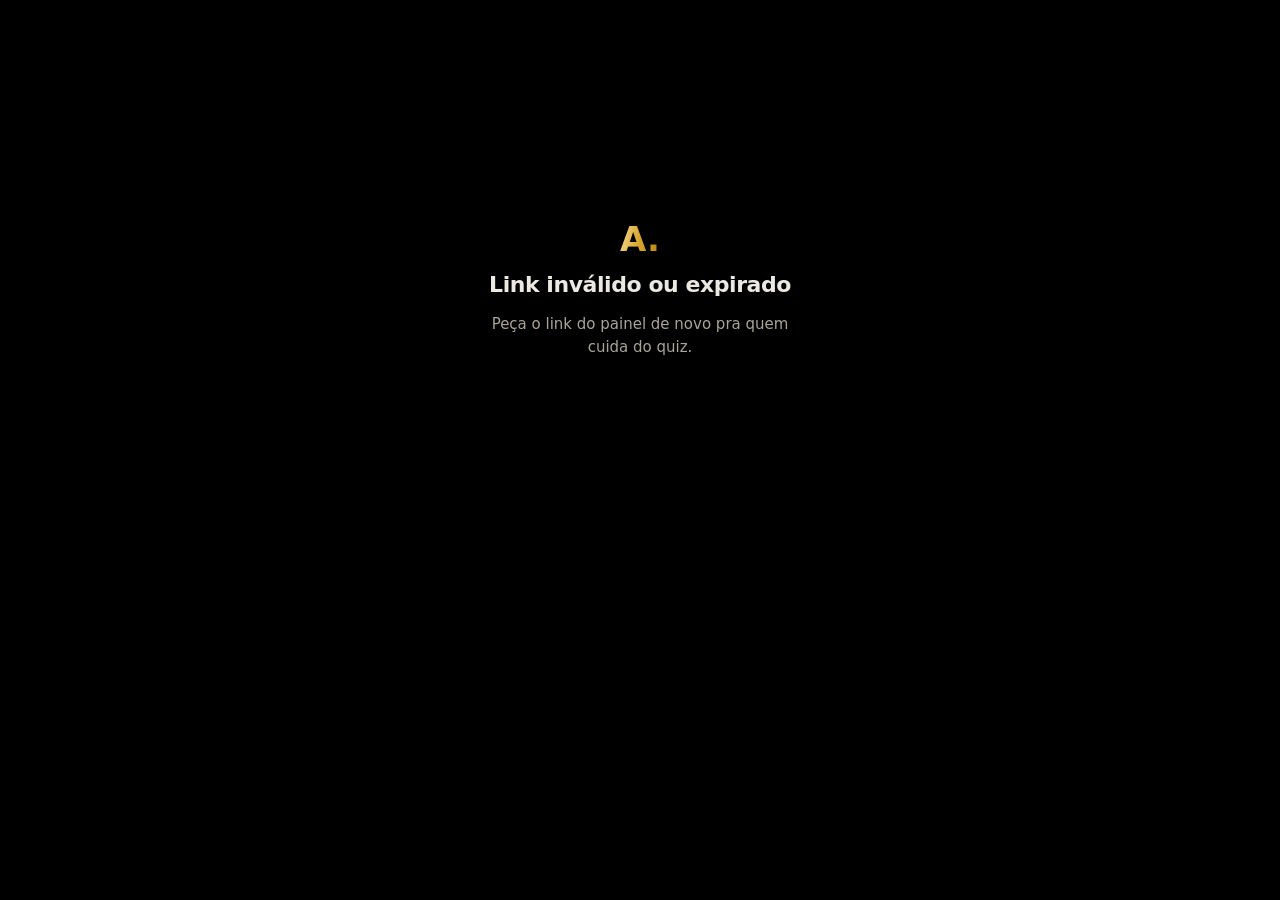
<file: respostas/index.html>
<!doctype html>
<html lang="pt-BR">
<head>
<meta charset="utf-8">
<meta name="viewport" content="width=device-width,initial-scale=1,viewport-fit=cover">
<title>Painel do quiz · Biblioteca de Skills</title>
<meta name="robots" content="noindex,nofollow">
<meta name="referrer" content="no-referrer">
<meta http-equiv="Content-Security-Policy" content="default-src 'none'; script-src 'unsafe-inline'; style-src 'unsafe-inline' https://fonts.googleapis.com; font-src https://fonts.gstatic.com; connect-src https://ritjeqziygxnywznwhsc.supabase.co; img-src data:; base-uri 'none'; form-action 'none'">
<meta name="theme-color" content="#000000">
<meta name="color-scheme" content="dark">
<link rel="icon" type="image/svg+xml" href="data:image/svg+xml,%3Csvg xmlns='http://www.w3.org/2000/svg' viewBox='0 0 64 64'%3E%3Crect width='64' height='64' rx='14' fill='%23000'/%3E%3Ctext x='32' y='45' text-anchor='middle' font-family='Arial,Helvetica,sans-serif' font-weight='800' font-size='36' fill='%23D6A329'%3EA.%3C/text%3E%3C/svg%3E">
<link rel="preconnect" href="https://fonts.googleapis.com">
<link rel="preconnect" href="https://fonts.gstatic.com" crossorigin>
<link rel="stylesheet" href="https://fonts.googleapis.com/css2?family=Poppins:wght@400;500;600;700;800&family=JetBrains+Mono:wght@500&display=swap">
<style>
:root{
  --bg:#000;--card:#111113;--card-2:#17171A;--card-3:#202024;
  --line:rgba(255,255,255,.10);--line-2:rgba(255,255,255,.17);
  --text:#ECE9E2;--muted:#A9A498;--dim:#6E6A62;
  --gold:#D6A329;--gold-hi:#F2D488;--gold-soft:rgba(214,163,41,.12);
  --gold-grad:linear-gradient(100deg,#F4DB8F 0%,#D6A329 52%,#B8871A 100%);
  --btn-ink:#1A1406;--err:#FF6B6B;--ok:#4FD18B;
  --f:"Poppins",ui-sans-serif,system-ui,-apple-system,"Segoe UI",sans-serif;
  --mono:"JetBrains Mono",ui-monospace,Menlo,monospace;
  color-scheme:dark;
}
*{box-sizing:border-box;-webkit-tap-highlight-color:transparent}
[hidden]{display:none!important}
html,body{margin:0;background:var(--bg);color:var(--text)}
html{overflow-x:clip;-webkit-text-size-adjust:100%}
body{font-family:var(--f);font-size:15px;line-height:1.5;-webkit-font-smoothing:antialiased;overflow-x:clip}
button,select{font-family:inherit;font-size:inherit;color:inherit}
:focus-visible{outline:2px solid var(--gold-hi);outline-offset:2px}
.gold{background:var(--gold-grad);-webkit-background-clip:text;background-clip:text;color:transparent}
.wrap{width:100%;max-width:1100px;margin:0 auto;padding:20px max(16px,env(safe-area-inset-left,0px)) 48px max(16px,env(safe-area-inset-right,0px))}

/* topo */
.top{display:flex;flex-wrap:wrap;align-items:center;justify-content:space-between;gap:12px;margin-bottom:16px}
.top h1{margin:0;font-size:24px;line-height:1.15;letter-spacing:-.02em;font-weight:700}
.top h1 .mk{margin-right:6px}
.upd{margin:2px 0 0;font-size:12.5px;color:var(--muted)}
.upd .vivo{color:var(--ok);font-weight:600}
.upd .vivo .dot{width:7px;height:7px;margin-right:6px;vertical-align:1px}
.upd.off .vivo{color:#ff9b9b}.upd.off .dot{background:#ff6b6b;animation:none}
.acts{display:flex;gap:8px;flex-wrap:wrap}
.btn{display:inline-flex;align-items:center;justify-content:center;gap:8px;min-height:44px;padding:10px 16px;border-radius:12px;border:1px solid var(--line-2);background:var(--card);font-weight:600;font-size:14px;cursor:pointer}
.btn:hover{border-color:rgba(214,163,41,.6)}
.btn.pri{background:var(--gold-grad);color:var(--btn-ink);border-color:transparent}
.btn:disabled{opacity:.5;cursor:default}
@media (max-width:520px){.top .acts{display:grid;grid-template-columns:auto auto 1fr;width:100%}.top .btn{padding:10px 11px;font-size:13px}}

/* filtros */
.filters{display:grid;gap:10px;margin-bottom:18px}
.seg{display:grid;grid-template-columns:repeat(6,1fr);gap:4px;padding:4px;border-radius:14px;background:var(--card);border:1px solid var(--line)}
.seg button{min-height:40px;border:0;border-radius:10px;background:none;font-weight:600;font-size:13.5px;cursor:pointer;color:var(--muted)}
.seg button[aria-pressed="true"]{background:var(--gold-grad);color:var(--btn-ink)}
.seg.s3{grid-template-columns:repeat(3,1fr)}
@media (max-width:520px){.seg.sp{grid-template-columns:repeat(3,1fr)}}
.testebar{display:grid;gap:6px;padding:10px;border-radius:14px;border:1px solid rgba(214,163,41,.5);background:var(--card)}
.testebar[hidden]{display:none}
.hojeinfo{margin:0;padding:10px 12px;border-radius:12px;border:1px solid rgba(214,163,41,.5);background:var(--card);font-size:12.5px;color:var(--muted)}
.hojeinfo[hidden]{display:none}
.hojeinfo b{color:var(--gold)}
.testebar .tinfo{margin:0;font-size:12.5px;color:var(--muted)}
.testebar .tinfo b{color:var(--gold)}
.confirm{margin:0 0 16px;padding:16px;border-radius:16px;border:1px solid var(--gold);background:linear-gradient(180deg,rgba(214,163,41,.10),var(--card));display:grid;gap:10px}
.confirm[hidden]{display:none}
.confirm h2{margin:0;font-size:17px}
.confirm p{margin:0;font-size:14px;color:var(--muted)}
.confirm .acts{justify-content:flex-end}
.dvs{display:grid;grid-template-columns:1fr 1fr;gap:10px}
.dv{width:100%;padding:14px 12px;border-radius:14px;border:1px solid var(--line);background:var(--card-2);color:inherit;font:inherit;text-align:left;cursor:pointer;display:grid;gap:6px}
.dv.on{border-color:var(--gold);background:linear-gradient(180deg,rgba(214,163,41,.12),var(--card-2))}
.dv h3{margin:0;font-size:15px}
.dv .vz{font-size:26px;font-weight:800;letter-spacing:-.02em;line-height:1}
.dv .vz small{font-size:12px;font-weight:500;color:var(--muted);margin-left:4px}
.dv .ln{display:grid;grid-template-columns:1fr auto;gap:2px 8px;font-size:12.5px;color:var(--muted)}
.dv .ln b{color:var(--text);font-size:14px}
.dv .ln .t{grid-column:1/-1;height:6px;border-radius:99px;background:rgba(255,255,255,.08);overflow:hidden}
.dv .ln .t i{display:block;height:100%;border-radius:99px;background:linear-gradient(100deg,#F4DB8F,#D6A329 52%,#B8871A)}
.diabar{display:grid;grid-template-columns:44px 1fr 44px;gap:6px;align-items:stretch}
.diabar[hidden]{display:none}
.diabar button{min-height:46px;border-radius:12px;border:1px solid var(--line);background:var(--card);color:var(--text);font-size:20px;cursor:pointer}
.diabar button:disabled{opacity:.35;cursor:default}
.diaIn{display:flex;flex-direction:column;justify-content:center;gap:2px;padding:6px 12px;border-radius:12px;border:1px solid rgba(214,163,41,.5);background:var(--card);cursor:pointer;min-width:0}
.diaIn span{font-size:11px;letter-spacing:.06em;text-transform:uppercase;color:var(--gold);font-weight:700;white-space:nowrap;overflow:hidden;text-overflow:ellipsis}
.diaIn input{width:100%;min-width:0;border:0;background:none;color:var(--text);font:600 15px var(--f,inherit);color-scheme:dark;padding:0}
.day{cursor:pointer}
.day:hover i{filter:brightness(1.25)}
.dd{width:100%;border:0;background:none;color:inherit;font:inherit;text-align:left;cursor:pointer}
.dd:hover{background:rgba(214,163,41,.08)}
.sel{width:100%;min-height:46px;border-radius:12px;border:1px solid var(--line-2);background:var(--card);padding:0 12px;font-weight:500}
@media (min-width:760px){.filters{grid-template-columns:minmax(0,460px) minmax(0,320px)}}
#dash.busy{opacity:.55;transition:opacity .2s}

/* números do topo */
.eng{margin-bottom:12px;padding:18px 16px;border-radius:20px;border:1px solid rgba(214,163,41,.45);background:radial-gradient(120% 90% at 0% 0%,rgba(214,163,41,.16),transparent 60%),var(--card)}
.eng-top{display:flex;align-items:center;gap:16px}
.eng-top small{display:block;font-size:11px;letter-spacing:.08em;text-transform:uppercase;color:var(--gold-hi,#F2D488);font-weight:700}
.eng-top b{display:block;font-size:44px;line-height:1;font-weight:800;letter-spacing:-.03em;margin-top:4px;background:linear-gradient(100deg,#F4DB8F,#D6A329 52%,#B8871A);-webkit-background-clip:text;background-clip:text;color:transparent}
.eng-top p{margin:0;font-size:13px;line-height:1.45;color:var(--muted)}
.eng-ls{display:grid;gap:12px;margin-top:16px}
.eng-l{display:grid;grid-template-columns:1fr auto;gap:4px 10px;align-items:baseline}
.eng-l .l{font-size:13.5px;color:var(--text,#ECE9E2)}
.eng-l b{font-size:18px;font-weight:800}
.eng-l .t{grid-column:1/-1;height:8px;border-radius:99px;background:rgba(255,255,255,.08);overflow:hidden}
.eng-l .t i{display:block;height:100%;border-radius:99px;background:linear-gradient(100deg,#F4DB8F,#D6A329 52%,#B8871A)}
.eng-l small{grid-column:1/-1;font-size:11.5px;color:var(--dim)}
@media (min-width:760px){.eng-ls{grid-template-columns:repeat(3,1fr);gap:16px}}
.stats{display:grid;grid-template-columns:1fr 1fr;gap:10px;margin-bottom:14px}
.stat{min-width:0;padding:14px;border-radius:16px;background:var(--card);border:1px solid var(--line)}
.stat small{display:block;font-size:11px;letter-spacing:.08em;text-transform:uppercase;color:var(--muted);font-weight:600}
.stat b{display:block;margin-top:4px;font-size:26px;line-height:1.15;font-weight:800;letter-spacing:-.02em;overflow-wrap:anywhere}
.stat b.sm{font-size:18px;line-height:1.3}
.stat span{display:block;font-size:12px;color:var(--dim);margin-top:2px}
.stat.live{border-color:rgba(79,209,139,.4)}
.dot{display:inline-block;width:9px;height:9px;border-radius:50%;background:var(--ok);margin-right:8px;vertical-align:4px;animation:pulse 1.8s infinite}
@keyframes pulse{0%{box-shadow:0 0 0 0 rgba(79,209,139,.6)}70%{box-shadow:0 0 0 9px rgba(79,209,139,0)}100%{box-shadow:0 0 0 0 rgba(79,209,139,0)}}
@media (min-width:760px){.stats{grid-template-columns:repeat(3,1fr)}}

/* blocos */
.grid{display:grid;gap:14px}
@media (min-width:900px){.grid{grid-template-columns:1fr 1fr}.grid .full{grid-column:1/-1}}
.box{min-width:0;padding:16px;border-radius:18px;background:var(--card);border:1px solid var(--line)}
.box h2{margin:0 0 12px;font-size:16px;font-weight:700;letter-spacing:-.01em}
.box h2 small{font-weight:500;color:var(--muted);font-size:12.5px;margin-left:6px}
.sec{margin:26px 0 12px;font-size:13px;letter-spacing:.14em;text-transform:uppercase;color:var(--gold);font-weight:600}
.note{margin:0;color:var(--muted);font-size:13.5px}
.note.err{color:var(--err)}

/* barras simples */
.bars{display:grid;gap:10px}
.bar{display:grid;grid-template-columns:minmax(0,1fr) auto;gap:4px 10px;font-size:13.5px}
.bar .l{min-width:0;overflow-wrap:anywhere}
.bar .n{font-family:var(--mono);font-size:12.5px;color:var(--muted);white-space:nowrap}
.bar .t{grid-column:1/-1;height:8px;border-radius:4px;background:var(--card-3);overflow:hidden}
.bar .t i{display:block;height:100%;border-radius:4px;background:var(--gold-grad)}
.tops{display:grid;gap:8px}
.topi{padding:10px 12px;border-radius:12px;background:var(--card-2);border:1px solid var(--line)}
.topi small{display:block;font-size:12px;color:var(--muted);overflow-wrap:anywhere}
.topi b{display:block;font-size:14px;font-weight:600;overflow-wrap:anywhere}
.topi span{font-family:var(--mono);font-size:12px;color:var(--gold-hi)}

/* funil por etapa */
.callout{margin:0 0 12px;padding:12px 14px;border-radius:14px;border:1px solid rgba(255,107,107,.45);background:rgba(255,107,107,.08);color:#ffd6d6;font-size:14px;line-height:1.4}
.callout b{color:#fff}
.ftk{height:10px;border-radius:5px;background:var(--card-3);overflow:hidden}
.ftk i{display:block;height:100%;border-radius:5px;background:var(--gold-grad)}
.fm{display:flex;flex-wrap:wrap;gap:6px}
.pass{padding:9px 11px;border-radius:12px;background:rgba(255,255,255,.04);border:1px solid var(--line)}
.pass small{display:block;font-size:11px;color:var(--dim);overflow-wrap:anywhere}
.pass-n{display:flex;flex-wrap:wrap;align-items:baseline;justify-content:space-between;gap:4px 10px;margin-top:2px}
.pass-n b{font-size:15px;font-weight:700}
.pass-n span{font-size:12.5px;font-weight:600;color:var(--muted)}
.pass.bad{border-color:rgba(255,107,107,.45);background:rgba(255,107,107,.08)}
.pass.bad .pass-n span{color:#ff9b9b}
.perdas{display:grid;gap:12px}
.perda{display:grid;grid-template-columns:1fr auto;gap:4px 10px;align-items:baseline;padding:10px 12px;border-radius:12px;border:1px solid var(--line);background:var(--card-2)}
.perda .pl{display:flex;flex-wrap:wrap;align-items:baseline;gap:4px 6px;min-width:0;font-size:13px;line-height:1.3}
.perda .pa{color:var(--muted);overflow-wrap:anywhere}
.perda .seta{color:var(--dim)}
.perda .pb{color:var(--text);font-weight:600;overflow-wrap:anywhere}
.perda .pn{font-size:17px;font-weight:800;color:var(--muted);white-space:nowrap}
.perda .pt{grid-column:1/-1;height:7px;border-radius:99px;background:rgba(255,255,255,.07);overflow:hidden}
.perda .pt i{display:block;height:100%;border-radius:99px;background:rgba(255,255,255,.35)}
.perda small{grid-column:1/-1;font-size:11.5px;color:var(--dim)}
.perda.bad .pn{color:#ff8a8a}
.perda.bad .pt i{background:#ff6b6b}
.perda.pior{border-color:rgba(255,107,107,.55);background:rgba(255,107,107,.08)}
@media (min-width:760px){.perdas{grid-template-columns:1fr 1fr}}
button.callout{display:block;width:100%;text-align:left;font-family:inherit;cursor:pointer}
button.callout::after{content:" →";color:#ff9b9b}
/* colunas do funil: só a faixa rola pro lado, a página não */
.fstrip{position:relative;display:flex;gap:10px;overflow-x:auto;overflow-y:hidden;scroll-snap-type:x mandatory;overscroll-behavior-x:contain;-webkit-overflow-scrolling:touch;scrollbar-width:none;padding:2px 0 4px}
.fstrip::-webkit-scrollbar{display:none}
.fcol{flex:0 0 82%;min-width:0;scroll-snap-align:start;display:flex;flex-direction:column;gap:10px;padding:14px;border-radius:16px;background:var(--card-2);border:1px solid var(--line)}
@media (min-width:760px){.fcol{flex-basis:280px}}
.fcol.worst{border-color:rgba(255,107,107,.55);background:linear-gradient(180deg,rgba(255,107,107,.10),var(--card-2) 45%)}
.fcol .et{font:500 11px/1 var(--mono);letter-spacing:.08em;color:var(--gold)}
.fcol h3{margin:-4px 0 0;font-size:15.5px;line-height:1.25;font-weight:700;overflow-wrap:anywhere}
.fcol .big{display:flex;align-items:baseline;gap:8px;line-height:1}
.fcol .big b{font-size:34px;font-weight:800;letter-spacing:-.03em}
.fcol .big small{font-size:12.5px;color:var(--muted)}
.fcol .tm{font-size:12.5px;color:var(--muted)}
.fcol .tm b{color:var(--text);font-weight:600}
.fans{margin-top:2px;padding-top:10px;border-top:1px solid var(--line)}
.fans h4{margin:0 0 8px;font-size:11px;letter-spacing:.1em;text-transform:uppercase;color:var(--muted);font-weight:600}
.fans .bars{gap:8px}
.fans .bar{font-size:12.5px}
.fans .note{font-size:12.5px}
.fnav{display:flex;align-items:center;justify-content:space-between;gap:10px;margin-top:10px}
.fnav .ind{display:flex;align-items:center;gap:10px;min-width:0;font-size:12.5px;color:var(--muted)}
.fdots{display:flex;gap:4px;flex-wrap:wrap}
.fdots i{width:6px;height:6px;border-radius:3px;background:var(--card-3);transition:all .3s}
.fdots i.on{width:16px;background:var(--gold)}
.fdots i.bad{background:rgba(255,107,107,.6)}
.fdots i.bad.on{background:#ff6b6b}
.farr{display:none;gap:6px}
.farr button{width:40px;height:40px;border-radius:50%;border:1px solid var(--line-2);background:var(--card-2);font-size:20px;line-height:1;cursor:pointer}
.farr button:disabled{opacity:.35;cursor:default}
@media (min-width:760px),(hover:hover) and (pointer:fine){.farr{display:flex}}
.chip{font-size:11.5px;line-height:1.3;padding:3px 8px;border-radius:99px;background:var(--card-2);border:1px solid var(--line);color:var(--muted);white-space:nowrap}
.chip.bad{background:rgba(255,107,107,.14);border-color:rgba(255,107,107,.45);color:#ff9b9b;font-weight:600}
.chip.live{color:var(--ok);border-color:rgba(79,209,139,.45)}
.sd{display:grid;grid-template-columns:repeat(3,minmax(0,1fr));gap:10px}
.sdc{padding:14px;border-radius:14px;border:1px solid var(--line);background:var(--card-2);display:grid;gap:7px;align-content:start}
.sdc.bad{border-color:rgba(255,107,107,.45);background:linear-gradient(180deg,rgba(255,107,107,.10),var(--card-2))}
.sdc.ok{border-color:rgba(79,209,139,.4);background:linear-gradient(180deg,rgba(79,209,139,.08),var(--card-2))}
.sdc small.k{font-size:11px;letter-spacing:.06em;text-transform:uppercase;font-weight:700;color:var(--muted)}
.sdc.bad small.k{color:#ff9b9b}.sdc.ok small.k{color:var(--ok)}
.sdc h3{margin:0;font-size:15px}
.sdc .vz{font-size:32px;font-weight:800;letter-spacing:-.02em;line-height:1}
.sdc .vz small{font-size:13px;font-weight:500;color:var(--muted);margin-left:5px;letter-spacing:0}
.sdc p{margin:0;font-size:12.5px;line-height:1.4;color:var(--muted)}
.sdc p b{color:var(--text)}
.sdc .t{height:7px;border-radius:99px;background:rgba(255,255,255,.08);overflow:hidden}
.sdc .t i{display:block;height:100%;border-radius:99px;background:#ff6b6b}
.sdc.ok .t i{background:var(--ok)}
@media (max-width:720px){.sd{grid-template-columns:1fr}}
.fontes{display:flex;gap:6px;overflow-x:auto;scrollbar-width:none;padding:2px 0;-webkit-overflow-scrolling:touch}
.fontes::-webkit-scrollbar{display:none}
.fontes[hidden]{display:none}
.fontes button{flex:none;min-height:38px;padding:0 12px;border-radius:99px;border:1px solid var(--line);background:var(--card);color:var(--muted);font:inherit;font-weight:600;font-size:13px;cursor:pointer;white-space:nowrap}
.fontes button[aria-pressed="true"]{background:var(--gold-grad);color:var(--btn-ink);border-color:transparent}
.fontes button small{font-weight:500;opacity:.8;margin-left:5px;font-size:12px}
.fls{display:grid;gap:8px}
.frow{display:grid;grid-template-columns:minmax(0,1fr) repeat(4,72px);gap:6px 8px;align-items:center;width:100%;padding:11px 12px;border-radius:12px;border:1px solid var(--line);background:var(--card-2);color:inherit;font:inherit;text-align:left;cursor:pointer}
.frow:hover{border-color:rgba(214,163,41,.5)}
.frow.on{border-color:var(--gold);background:linear-gradient(180deg,rgba(214,163,41,.12),var(--card-2))}
.frow .nm{min-width:0}
.frow .nm b{display:block;font-size:14px;overflow-wrap:anywhere}
.frow .nm small{display:block;margin-top:2px;font-size:12px;line-height:1.35;color:var(--muted)}
.frow .num{text-align:right}
.frow .num b{display:block;font-size:15px}
.frow .num small{display:block;font-size:10.5px;color:var(--muted)}
.utm{display:grid;grid-template-columns:auto minmax(0,1fr);gap:2px 8px;margin-top:6px;font-size:12px}
.utm span{color:var(--muted)}
.utm b{font-weight:600;font-size:12px;overflow-wrap:anywhere}
.fsel{display:flex;flex-wrap:wrap;gap:6px;align-items:center;margin:0 0 10px;font-size:12.5px;color:var(--muted)}
.fsel button{border:1px solid var(--line);background:var(--card);color:var(--text);border-radius:99px;padding:5px 10px;font:inherit;font-size:12px;cursor:pointer}
@media (max-width:520px){.frow{grid-template-columns:repeat(4,minmax(0,1fr))}.frow .nm{grid-column:1/-1}.frow .num{text-align:left}}
.chip.orig{max-width:100%;overflow:hidden;text-overflow:ellipsis;color:var(--ok);border-style:dashed;border-color:rgba(79,209,139,.35)}

/* minicards dos botões */
.mini{display:grid;grid-template-columns:repeat(3,1fr);gap:8px;margin-bottom:14px}
.mini div{min-width:0;padding:10px;border-radius:12px;background:var(--card-2);border:1px solid var(--line)}
.mini b{display:block;font-size:20px;font-weight:800;line-height:1.2}
.mini small{display:block;font-size:11px;color:var(--muted);line-height:1.3}

/* gráfico por dia (só CSS) */
.legend{display:flex;flex-wrap:wrap;gap:6px 14px;font-size:12px;color:var(--muted);margin-bottom:10px}
.legend span::before{content:"";display:inline-block;width:10px;height:10px;border-radius:3px;margin-right:6px;vertical-align:-1px;background:var(--c)}
.chart{display:flex;align-items:flex-end;gap:4px;height:160px;border-bottom:1px solid var(--line-2)}
.day{flex:1 1 0;min-width:0;height:100%;display:flex;align-items:flex-end;justify-content:center;gap:1px}
.day i{flex:1 1 0;max-width:12px;min-height:2px;border-radius:3px 3px 0 0;background:var(--c)}
.days{display:flex;gap:4px;margin-top:6px}
.days span{flex:1 1 0;min-width:0;text-align:center;font:500 10px/1.2 var(--mono);color:var(--dim);overflow:hidden;white-space:nowrap}
.cV{--c:#6E6A62}.cR{--c:var(--gold)}.cC{--c:var(--ok)}

/* tabela compacta (origem / nicho) */
.tb{display:grid}
.tr{display:grid;grid-template-columns:minmax(0,1fr) 50px 62px 56px;gap:8px;align-items:center;padding:8px 0;border-top:1px solid var(--line);font-size:13px}
.tr.h{border-top:0;padding-top:0;font-size:10.5px;line-height:1.25;letter-spacing:.05em;text-transform:uppercase;color:var(--muted);font-weight:600}
.tr .nm{min-width:0;overflow-wrap:anywhere}
.tr .num{text-align:right;font-family:var(--mono);font-size:12.5px;white-space:nowrap}
.tr.h .num{font-family:var(--f);font-size:10.5px;white-space:normal}

/* estados */
.state{min-height:60vh;display:flex;flex-direction:column;align-items:center;justify-content:center;gap:12px;text-align:center;padding:24px 0}
.state.in{min-height:0;padding:36px 0}
.state h2{margin:0;font-size:22px;letter-spacing:-.02em}
.state p{margin:0;color:var(--muted);max-width:34ch}
.spin{width:38px;height:38px;border-radius:50%;border:3px solid var(--card-3);border-top-color:var(--gold);animation:spin 1s linear infinite}
@keyframes spin{to{transform:rotate(360deg)}}
.mark{font:800 34px/1 var(--f)}
@media (prefers-reduced-motion:reduce){*{animation:none!important}}
</style>
</head>
<body>
<div class="wrap">
  <header class="top" id="top" hidden>
    <div>
      <h1><span class="mk gold" aria-hidden="true">A.</span>Funil do quiz</h1>
      <p class="upd" id="upd"></p>
    </div>
    <div class="acts">
      <button class="btn" id="btnLink" type="button" title="Copiar o link do painel para mandar a outra pessoa">🔗 Copiar link</button>
      <button class="btn" id="btnTeste" type="button" title="Zerar os números de hoje">🔄 Zerar o dia</button>
      <button class="btn" id="btnCsv" type="button">Baixar CSV</button>
      <button class="btn pri" id="btnUpd" type="button">Atualizar</button>
    </div>
  </header>

  <div class="confirm" id="confirmBox" role="dialog" aria-labelledby="cfT" hidden>
    <h2 id="cfT">Zerar os números de hoje?</h2>
    <p>O filtro <b>Hoje</b> passa a contar do zero a partir de agora. Só o dia de hoje é zerado: <b>7 dias, 30 dias, Tudo e Dia continuam com todos os dados</b>, nada é apagado. Cada vez que você zera, começa também um novo <b>Teste</b>, que fica guardado na lista para comparar depois.</p>
    <p class="note err" id="cfErr" hidden>Não deu pra iniciar o teste. Verifique a internet e tente de novo.</p>
    <div class="acts">
      <button class="btn" id="cfNao" type="button">Cancelar</button>
      <button class="btn pri" id="cfSim" type="button">Zerar hoje agora</button>
    </div>
  </div>

  <div class="filters" id="filters" hidden>
    <div class="seg sp" role="group" aria-label="Período">
      <button type="button" data-p="hoje" aria-pressed="false">Hoje</button>
      <button type="button" data-p="7" aria-pressed="true">7 dias</button>
      <button type="button" data-p="30" aria-pressed="false">30 dias</button>
      <button type="button" data-p="tudo" aria-pressed="false">Tudo</button>
      <button type="button" data-p="dia" aria-pressed="false">Dia</button>
      <button type="button" data-p="teste" aria-pressed="false">Teste</button>
    </div>
    <p class="hojeinfo" id="hojeInfo" hidden></p>
    <div class="testebar" id="testeBar" hidden>
      <select class="sel" id="selTeste" aria-label="Qual teste"></select>
      <p class="tinfo" id="testeInfo"></p>
    </div>
    <div class="diabar" id="diaBar" hidden>
      <button type="button" id="diaPrev" aria-label="Dia anterior">‹</button>
      <label class="diaIn"><span id="diaNome"></span><input type="date" id="inDia" aria-label="Escolher o dia"></label>
      <button type="button" id="diaNext" aria-label="Próximo dia">›</button>
    </div>
    <div class="seg s3" role="group" aria-label="Dispositivo">
      <button type="button" data-dv="" aria-pressed="true">Todos</button>
      <button type="button" data-dv="celular" aria-pressed="false">📱 Celular</button>
      <button type="button" data-dv="computador" aria-pressed="false">💻 Computador</button>
    </div>
    <div class="fontes" id="fontesBar" role="group" aria-label="Fonte de tráfego" hidden></div>
    <select class="sel" id="selNicho" aria-label="Nicho"></select>
  </div>

  <main id="dash" hidden></main>

  <section class="state" id="state" aria-live="polite"></section>
</div>

<script>
/* Painel estratégico do quiz: funil por etapa (quiz_funil_painel) + respostas agregadas (quiz_respostas_painel).
   A chave vem no hash (#k=...), nunca vai pro servidor nem pro Referer.
   Tudo que vem do banco é NÃO CONFIÁVEL: texto só via textContent, números só via N()/I(). */
const BASE = "https://ritjeqziygxnywznwhsc.supabase.co/rest/v1/rpc/";
const APIKEY = "sb_publishable_6xr50iEvbMHEYcyE6F9pEg_xkrTpZkS";
const TZ = "America/Sao_Paulo";
const NICHOS = {   // mesmos rótulos do quiz (NICHES)
  comida:"🍔 Restaurante, lanchonete ou padaria",
  imoveis:"🏠 Corretor ou imobiliária",
  arq:"📐 Arquitetura, engenharia ou obra",
  beleza:"💆‍♀️ Estética, beleza ou saúde",
  criador:"🎥 Criador de conteúdo ou infoprodutor",
  loja:"🛍️ Loja ou e-commerce",
  servicos:"🧰 Prestador de serviço ou MEI",
  foto:"📸 Fotografia e eventos",
  outro:"✨ Outra área / uso pessoal"
};
const ETAPAS = {   // nomes das etapas (iguais aos da função do banco)
  capa:"Entrou no quiz", nicho:"P1 · O que quer da IA", dor:"P2 · Maior trava", gasto:"P3 · Gasto com apps",
  horas:"P4 · Horas por semana", pausa:"Pausa · Prévia", ia:"P5 · Relação com IA", tempo:"P6 · Tempo livre",
  carregando:"Carregando", resultado:"Página de resultado", oferta:"Viu a oferta (rolou até o preço)", clique:"Clicou no botão de compra"
};
const BOTOES = {oferta:"Botão da oferta", final:"Botão final (Garantir Agora)"};
const hasOwn = (o,k) => Object.prototype.hasOwnProperty.call(o,k);
const nichoLabel = k => hasOwn(NICHOS,k) ? NICHOS[k] : (k || "Sem nicho");
/* o que a pessoa escolheu na P1 ("o que você quer que a IA faça"), pelo mesmo código do nicho */
const DESEJOS = {
  comida:"🍔 Receber pedidos no WhatsApp no automático", imoveis:"🏠 Vender mais imóveis com vídeo e avatar",
  arq:"📐 Mostrar meus projetos em 3D pro cliente", beleza:"💆‍♀️ Lotar minha agenda de clientes",
  criador:"🎥 Criar conteúdo e vídeo sem editar", loja:"🛍️ Vender mais na minha loja online",
  servicos:"🧰 Organizar contas, clientes e orçamentos", foto:"📸 Entregar fotos e vídeos em tempo recorde",
  outro:"✨ Trabalhar menos e ganhar tempo"
};
const desejoLabel = k => hasOwn(DESEJOS,k) ? DESEJOS[k] : nichoLabel(k);

/* chave: lê do hash e guarda neste aparelho (localStorage), assim recarregar a página não perde o acesso.
   A chave fica SEMPRE no endereço (#k=…), para que copiar a barra de endereço gere um link que funciona
   para qualquer pessoa. O hash não vai para o servidor. */
const KEY_LS = "qb_painel_k";
let KEY = "";
const linkPainel = k => location.origin + location.pathname + location.search + "#k=" + encodeURIComponent(k);
function readKey(){
  const m = location.hash.match(/(?:^#|&)k=([^&]*)/);
  let k = "";
  if (m){ try { k = decodeURIComponent(m[1]).trim(); } catch(e){ k = ""; } }
  if (k){
    try { localStorage.setItem(KEY_LS, k); } catch(e) {}
    return k;
  }
  try { k = (localStorage.getItem(KEY_LS) || "").trim(); } catch(e) {}
  if (k){ try { history.replaceState(null, "", linkPainel(k)); } catch(e) {} }   // devolve a chave ao endereço
  return k;
}
function esqueceKey(){ try { localStorage.removeItem(KEY_LS); } catch(e) {} }
KEY = readKey();
// link colado numa aba que já está no painel: só o hash muda, sem recarregar
addEventListener("hashchange", () => { const k = readKey(); if (k){ KEY = k; funil = null; rows = []; respLoaded = false; booted = false; load(true); } });

let funil = null, funErr = false, rows = [], respErr = false, respLoaded = false;
let testes = [], testeId = 0, querTeste = false, primeira = true;
let fonteF = "", subF = null, dia = "", dispF = "", periodo = "7", nichoF = "", booted = false, lastUpd = null, funTok = 0, respTok = 0;
const $ = id => document.getElementById(id);
const top_ = $("top"), filters = $("filters"), dash = $("dash"), state = $("state"), upd = $("upd"), selNicho = $("selNicho");

/* cria elementos só com texto (nunca innerHTML com dado do banco) */
function el(tag, props, ...kids){
  const e = document.createElement(tag);
  if (props) for (const k in props){
    const v = props[k];
    if (k === "class") e.className = v;
    else if (k === "text") e.textContent = v;
    else if (k === "style") e.style.cssText = v;
    else if (k.slice(0,2) === "on") e.addEventListener(k.slice(2), v);
    else e.setAttribute(k, v);
  }
  kids.flat().forEach(c => { if (c != null && c !== false) e.append(c instanceof Node ? c : String(c)); });
  return e;
}

/* ---------- normalização (campos não confiáveis) ---------- */
const S = (v, n=200) => v == null ? "" : (typeof v === "object" ? JSON.stringify(v) : String(v)).slice(0, n);
const N = v => { if (v == null || v === "") return null; const x = Number(v); return Number.isFinite(x) && x >= 0 && x < 1e7 ? x : null; };
const I = v => { const x = N(v); return x == null ? 0 : Math.round(x); };                                   // contagem
const MS = v => { if (v == null || v === "") return null; const x = Number(v); return Number.isFinite(x) && x >= 0 && x < 1e11 ? x : null; };
const PC = v => { if (v == null || v === "") return null; const x = Number(v); return Number.isFinite(x) && x >= 0 && x <= 100 ? x : null; };
const obj = v => v && typeof v === "object" && !Array.isArray(v) ? v : {};
const arr = v => Array.isArray(v) ? v.slice(0, 1000) : [];
const entries = o => Object.keys(obj(o)).map(k => [S(k, 40), I(o[k])]);

function norm(r){   // uma resposta (quiz_respostas_painel)
  r = obj(r);
  const a = obj(r.respostas), u = obj(r.utm);
  const d = new Date(r.created_at);
  return {
    d: isNaN(d) ? null : d, nicho: S(r.nicho, 60),
    dor: S(a.dor), gasto: S(a.gasto), horas: S(a.horas), ia: S(a.ia), tempo: S(a.tempo),
    hm: N(r.horas_mes), gm: N(r.gasto_mes),
    src: S(u.utm_source, 80).trim() || "direto",
    utm: {medium:S(u.utm_medium,120), campaign:S(u.utm_campaign,120), content:S(u.utm_content,120), term:S(u.utm_term,120)}
  };
}
function normFunil(d){   // o funil (quiz_funil_painel)
  d = obj(d);
  const seg = r => ({visitas:I(r.visitas), resultado:I(r.resultado), clicaram:I(r.clicaram)});
  return {
    visitas:I(d.visitas), iniciaram:I(d.iniciaram), resultado:I(d.resultado), viram:I(d.viram_oferta),
    clicaram:I(d.clicaram), cliquesTotal:I(d.cliques_total), durMed:MS(d.duracao_mediana_ms),
    porBotao: entries(d.cliques_por_botao).sort((a,b)=>b[1]-a[1]),
    aoVivo: new Map(entries(d.ao_vivo)),
    aoVivoOrig: new Map(Object.keys(obj(d.ao_vivo_origem)).slice(0, 30).map(k => [S(k, 40),
      arr(obj(d.ao_vivo_origem)[k]).slice(0, 20).map(obj).map(r => [S(r.o, 100).trim() || "direto", I(r.n)]).filter(r => r[1] > 0).sort((a,b) => b[1] - a[1])])),
    etapas: arr(d.funil).slice(0,20).map(f => { f = obj(f); const e = S(f.etapa, 20); return {
      etapa:e, nome: hasOwn(ETAPAS,e) ? ETAPAS[e] : (S(f.nome, 60) || e), sessoes:I(f.sessoes),
      pctTopo:PC(f.pct_topo), saida:PC(f.saida_pct), pararam:I(f.pararam_aqui), med:MS(f.mediana_ms),
      respostas: arr(f.respostas).slice(0,12).map(obj).map(r => [S(r.t, 120).trim() || "(vazio)", I(r.n)]).filter(r => r[1] > 0).sort((a,b) => b[1] - a[1])}; }),
    porDia: arr(d.por_dia).map(obj).filter(r => /^\d{4}-\d{2}-\d{2}$/.test(S(r.dia, 10))).map(r => ({dia:S(r.dia,10), ...seg(r)})).sort((a,b)=>a.dia<b.dia?-1:1),
    fontes: arr(d.fontes).slice(0,40).map(obj).map(r => ({key:S(r.fonte, 80), visitas:I(r.visitas), iniciaram:I(r.iniciaram), resultado:I(r.resultado), clicaram:I(r.clicaram)})).filter(r => r.key),
    subfontes: arr(d.subfontes).slice(0,100).map(obj).map(r => ({sub:S(r.sub, 900), camp:S(r.camp, 200), conj:S(r.conj, 200), anuncio:S(r.anuncio, 200), posic:S(r.posic, 200),
      visitas:I(r.visitas), iniciaram:I(r.iniciaram), resultado:I(r.resultado), clicaram:I(r.clicaram)})),
    porNicho: arr(d.por_nicho).map(obj).map(r => ({nome:nichoLabel(S(r.nicho, 40)), key:S(r.nicho, 40), ...seg(r)})),
    testes: arr(d.testes).slice(0,50).map(obj).map(t => ({id:I(t.id), n:I(t.n), ini:new Date(t.inicio), fim:t.fim ? new Date(t.fim) : null}))
      .filter(t => t.id > 0 && !isNaN(t.ini) && !(t.fim && isNaN(t.fim))),
    disp: entries(d.por_dispositivo).sort((a,b)=>b[1]-a[1]),
    dispositivos: arr(d.dispositivos).map(obj).slice(0,5).map(r => ({key:S(r.dispositivo, 20), visitas:I(r.visitas), iniciaram:I(r.iniciaram), resultado:I(r.resultado), clicaram:I(r.clicaram)}))
  };
}

/* ---------- formatos ---------- */
const fDay = new Intl.DateTimeFormat("en-CA", {timeZone:TZ, year:"numeric", month:"2-digit", day:"2-digit"});
const fDT = new Intl.DateTimeFormat("pt-BR", {timeZone:TZ, day:"2-digit", month:"2-digit", year:"2-digit", hour:"2-digit", minute:"2-digit"});
const fHM = new Intl.DateTimeFormat("pt-BR", {timeZone:TZ, hour:"2-digit", minute:"2-digit", second:"2-digit"});
const fmtN = n => Math.round(n).toLocaleString("pt-BR");
const pct = (n, t) => t ? Math.round(n / t * 100) + "%" : "–";
const fmtPc = x => x == null ? "–" : (Math.round(x * 10) / 10).toLocaleString("pt-BR") + "%";
function fmtDur(ms){
  if (ms == null) return "–";
  const s = Math.round(ms / 1000);
  if (s < 60) return s + " s";
  const m = Math.floor(s / 60), r = s % 60;
  if (m < 60) return r ? `${m} min ${r} s` : `${m} min`;
  const h = Math.floor(m / 60), mm = m % 60;
  return mm ? `${h} h ${mm} min` : `${h} h`;
}
const diaCurto = d => d.slice(8,10) + "/" + d.slice(5,7);
const DSEM = ["domingo","segunda","terça","quarta","quinta","sexta","sábado"];
const diaLongo = d => { const [y,m,dd] = d.split("-").map(Number); return `${DSEM[new Date(Date.UTC(y,m-1,dd)).getUTCDay()]}, ${diaCurto(d)}`; };
const zeroHoje = () => { const t = testes[0]; return t && !t.fim && fDay.format(t.ini) === fDay.format(new Date()) ? t : null; };
const testeAtual = () => testes.find(t => t.id === testeId) || testes[0] || null;
const testeNome = t => `Teste ${t.n}`;
const periodoLabel = () => periodo === "teste" ? (testeAtual() ? "desde " + fDT.format(testeAtual().ini) : "no teste") : periodo === "dia" ? (dia ? diaLongo(dia) : "no dia") : ({hoje: zeroHoje() ? "hoje desde " + fH.format(zeroHoje().ini) : "hoje", "7":"últimos 7 dias", "30":"últimos 30 dias", tudo:"desde o início"}[periodo]);
const diasParam = () => ({hoje:0, "7":7, "30":30, tudo:null}[periodo]);

/* respostas filtradas no navegador (período + nicho) */
function filtered(){
  const now = Date.now(), today = fDay.format(new Date());
  return rows.filter(r => {
    if (nichoF && r.nicho !== nichoF) return false;
    if (periodo === "tudo") return true;
    if (!r.d) return false;
    if (periodo === "teste"){ const t = testeAtual(); return !!t && r.d >= t.ini && (!t.fim || r.d < t.fim); }
    if (periodo === "hoje"){ const z = zeroHoje(); return fDay.format(r.d) === today && (!z || r.d >= z.ini); }
    if (periodo === "dia") return fDay.format(r.d) === dia;
    return now - r.d.getTime() <= (+periodo) * 86400000;
  });
}
function tally(list, f){
  const m = new Map();
  list.forEach(r => { const k = f(r) || "(sem resposta)"; m.set(k, (m.get(k) || 0) + 1); });
  return [...m].sort((a,b) => b[1] - a[1]);
}
const avg = (list, f) => { const v = list.map(f).filter(x => x != null); return v.length ? v.reduce((a,b)=>a+b,0) / v.length : null; };

/* ---------- peças ---------- */
function bars(list, total, max=8, label=x=>x){
  if (list.length > max){
    const rest = list.slice(max-1).reduce((s,e)=>s+e[1],0);
    list = [...list.slice(0,max-1), ["Outras respostas", rest]];
  }
  const top = Math.max(1, ...list.map(e=>e[1]));
  return el("div", {class:"bars"}, list.map(([k,n]) =>
    el("div", {class:"bar"},
      el("span", {class:"l", text:label(k)}),
      el("span", {class:"n", text:`${fmtN(n)} · ${pct(n,total)}`}),
      el("span", {class:"t", "aria-hidden":"true"}, el("i", {style:`width:${Math.max(2, n/top*100)}%`}))
    )));
}
const box = (title, sub, body, full) => el("section", {class:"box" + (full ? " full" : "")}, el("h2", null, title, sub ? el("small", {text:sub}) : null), body);
const stat = (label, value, sub, cls="", bcls="") => el("div", {class:"stat " + cls}, el("small", {text:label}), el("b", {class:bcls}, value), sub ? el("span", {text:sub}) : null);
const emptyIn = (t, p) => el("div", {class:"state in"}, el("h2", {text:t}), p ? el("p", {text:p}) : null);

/* ---------- blocos do funil ---------- */
/* engajamento do funil inteiro: em média, quantas das etapas cada visita percorreu */
function blocoEngajamento(F){
  const et = F.etapas.filter(e => e.etapa !== "clique"), n = et.length;
  const soma = et.reduce((s,e) => s + Math.min(e.sessoes, F.visitas), 0);
  const eng = F.visitas && n ? Math.round(soma / (F.visitas * n) * 100) : null;
  const media = F.visitas && n ? soma / F.visitas : null;
  const linha = (rotulo, valor, total) => {
    const p = total ? Math.min(100, valor / total * 100) : 0;
    return el("div", {class:"eng-l"},
      el("span", {class:"l", text:rotulo}),
      el("b", {text: pct(valor, total)}),
      el("span", {class:"t", "aria-hidden":"true"}, el("i", {style:`width:${Math.max(p ? 2 : 0, p)}%`})),
      el("small", {text:`${fmtN(valor)} de ${fmtN(total)} visitas`}));
  };
  return el("section", {class:"eng"},
    el("div", {class:"eng-top"},
      el("div", null,
        el("small", {text:"Engajamento do funil"}),
        el("b", {text: eng == null ? "–" : eng + "%"})),
      el("p", {text: media == null ? "Ainda sem visitas nesse período."
        : `Em média, cada visita percorreu ${media.toLocaleString("pt-BR", {maximumFractionDigits:1})} de ${n} etapas do quiz.`})),
    el("div", {class:"eng-ls"},
      linha("Entraram e começaram o quiz", F.iniciaram, F.visitas),
      linha("Entraram e foram até o final", F.resultado, F.visitas),
      linha("Entraram e clicaram em comprar", F.clicaram, F.visitas)));
}
function blocoCards(F){
  const vivo = [...F.aoVivo.values()].reduce((a,b)=>a+b,0);
  return el("div", {class:"stats"},
    stat("Visitas", fmtN(F.visitas), periodoLabel()),
    stat("Iniciaram o quiz", fmtN(F.iniciaram), `${pct(F.iniciaram, F.visitas)} das visitas`),
    stat("Chegaram ao resultado", fmtN(F.resultado), `${pct(F.resultado, F.visitas)} das visitas (conclusão)`),
    stat("Clicaram no botão", fmtN(F.clicaram), `${pct(F.clicaram, F.visitas)} das visitas · ${pct(F.clicaram, F.viram)} de quem viu a oferta`),
    stat("Tempo mediano no quiz", fmtDur(F.durMed), "da entrada até a última etapa", "", "sm"),
    stat("Agora no quiz", [el("i", {class:"dot", "aria-hidden":"true"}), fmtN(vivo)], "ativos nos últimos 5 minutos", "live")
  );
}
const COM_RESPOSTA = ["nicho","dor","gasto","horas","ia","tempo"];
const SEM_RESPOSTA = {   // o que acontece nas etapas que não têm pergunta
  capa:"Abriu a capa do quiz", pausa:"Prévia com as contas da pessoa", carregando:"Tela de carregamento (~3 s)",
  resultado:"Página de vendas com o vídeo", oferta:"Quem rolou até o preço de R$ 37", clique:"Clicou em comprar"
};
/* passagem de uma etapa para a seguinte: quantos chegaram, quantos se perderam e quanto isso representa */
const perda = (a, b) => { const de = a.sessoes, para = b.sessoes, perdeu = Math.max(0, de - para); return {de, para, perdeu, pc: de ? perdeu / de * 100 : null}; };
function passagemCol(a, b){
  const p = perda(a, b);
  return el("div", {class:"pass" + (p.pc != null && p.pc > 30 ? " bad" : "")},
    el("small", {text:`Passagem de "${a.nome}"`}),
    el("div", {class:"pass-n"}, el("b", {text:`${fmtN(p.de)} → ${fmtN(p.para)}`}),
      el("span", {text: p.pc == null ? "sem dados" : `perdeu ${fmtN(p.perdeu)} · ${fmtPc(p.pc)}`})));
}
function blocoPerdas(F){
  const et = F.etapas;
  if (et.length < 2) return box("Perda entre etapas", null, el("p", {class:"note", text:"Sem dados do funil."}), true);
  const linhas = et.slice(1).map((b, k) => ({a: et[k], b, ...perda(et[k], b)}));
  let pior = -1;
  linhas.forEach((l, k) => { if (l.b.etapa !== "clique" && l.pc != null && l.pc > 0 && (pior < 0 || l.pc > linhas[pior].pc)) pior = k; });
  return box("Perda entre etapas", "quantos % se perderam na passagem de uma etapa para a próxima", el("div", {class:"perdas"},
    linhas.map((l, k) => el("div", {class:"perda" + (l.pc != null && l.pc > 30 ? " bad" : "") + (k === pior ? " pior" : "")},
      el("span", {class:"pl"}, el("span", {class:"pa", text:l.a.nome}), el("span", {class:"seta", "aria-hidden":"true", text:"→"}), el("span", {class:"pb", text:l.b.nome})),
      el("b", {class:"pn", text: l.pc == null ? "–" : l.perdeu ? `−${fmtPc(l.pc)}` : "0%"}),
      el("span", {class:"pt", "aria-hidden":"true"}, el("i", {style:`width:${l.pc == null ? 0 : Math.max(l.pc ? 1.5 : 0, Math.min(100, l.pc))}%`})),
      el("small", {text: l.pc == null ? "ninguém chegou na etapa anterior" : `${fmtN(l.de)} → ${fmtN(l.para)} · perdeu ${fmtN(l.perdeu)} ${l.perdeu === 1 ? "pessoa" : "pessoas"}${k === pior ? " · maior perda do quiz" : ""}`})))), true);
}
/* de onde veio (utm_source) quem está na etapa agora, em versão curta: "facebook 2 · direto 1 · +2" */
const curto = (t, n=12) => t.length > n ? t.slice(0, n - 1) + "…" : t;
function chipOrigem(lista){
  if (!lista || !lista.length) return null;
  const vis = lista.slice(0, 2).map(([o, n]) => `${curto(fonteCurta(o))} ${fmtN(n)}`).join(" · ") + (lista.length > 2 ? ` · +${lista.length - 2}` : "");
  return el("span", {class:"chip orig", title:"De onde vieram: " + lista.map(([o, n]) => `${fonteNome(o)}: ${fmtN(n)}`).join(", "),
    "aria-label":"Origem de quem está aqui agora: " + lista.map(([o, n]) => `${fonteNome(o)} ${fmtN(n)}`).join(", "), text:"via " + vis});
}
function colunaFunil(F, e, i, total, worst){
  const vivo = F.aoVivo.get(e.etapa) || 0, w = e.pctTopo == null ? 0 : e.pctTopo;
  let ans;
  if (COM_RESPOSTA.includes(e.etapa)){
    const tot = e.respostas.reduce((a,r)=>a+r[1],0);
    ans = e.respostas.length ? bars(e.respostas, tot, 12, e.etapa === "nicho" ? desejoLabel : x=>x)
                             : el("p", {class:"note", text:"Ainda sem respostas registradas nessa etapa."});
  } else ans = el("p", {class:"note", text:hasOwn(SEM_RESPOSTA, e.etapa) ? SEM_RESPOSTA[e.etapa] : "—"});
  return el("article", {class:"fcol" + (i === worst ? " worst" : ""), "data-i":String(i), "aria-label":`Etapa ${i+1} de ${total}: ${e.nome}`},
    el("span", {class:"et", text:`ETAPA ${i+1}`}),
    el("h3", {text:e.nome}),
    el("div", {class:"big"}, el("b", {text:fmtN(e.sessoes)}), el("small", {text:`pessoas · ${fmtPc(e.pctTopo)} do topo`})),
    el("div", {class:"ftk", "aria-hidden":"true"}, el("i", {style:`width:${Math.max(e.sessoes ? 1.5 : 0, w)}%`})),
    i ? passagemCol(F.etapas[i-1], e) : null,
    el("div", {class:"fm"},
      i ? el("span", {class:"chip" + (e.saida != null && e.saida > 30 ? " bad" : ""), text:e.saida == null ? "saída –" : `${fmtPc(e.saida)} saíram aqui`}) : null,
      e.etapa !== "clique" ? el("span", {class:"chip", text:`pararam aqui: ${fmtN(e.pararam)}`}) : null,
      vivo > 0 ? el("span", {class:"chip live", text:`● ${fmtN(vivo)} agora`}) : null,
      vivo > 0 ? chipOrigem(F.aoVivoOrig.get(e.etapa)) : null),
    e.etapa !== "clique" ? el("p", {class:"tm", style:"margin:0"}, "Tempo mediano na etapa: ", el("b", {text:fmtDur(e.med)})) : null,
    el("div", {class:"fans"}, el("h4", {text:"O que responderam"}), ans)
  );
}
function blocoFunil(F){
  const et = F.etapas;
  if (!et.length) return box("Funil por etapa", null, el("p", {class:"note", text:"Sem dados do funil."}), true);
  let worst = -1;
  // maior saída entre as etapas do quiz; o clique (compra) fica de fora, senão ele sempre "ganharia"
  et.forEach((e,i) => { if (i && e.etapa !== "clique" && e.saida != null && et[i-1].sessoes > 0 && (worst < 0 || e.saida > et[worst].saida)) worst = i; });
  if (worst >= 0 && !(et[worst].saida > 0)) worst = -1;

  const strip = el("div", {class:"fstrip", tabindex:"0", role:"region", "aria-label":"Etapas do funil, deslize para o lado"},
    et.map((e,i) => colunaFunil(F, e, i, et.length, worst)));
  const cols = () => [...strip.children];
  const ind = el("span", {"aria-live":"polite", text:`Etapa 1 de ${et.length}`});
  const dots = el("span", {class:"fdots", "aria-hidden":"true"}, et.map((e,i) => el("i", {class: (i === worst ? "bad" : "") + (i ? "" : " on")})));
  const prev = el("button", {type:"button", "aria-label":"Etapa anterior", text:"‹"});
  const next = el("button", {type:"button", "aria-label":"Próxima etapa", text:"›"});
  let cur = 0;
  const atual = () => {   // coluna mais perto do começo da faixa
    const x = strip.scrollLeft; let best = 0, d = Infinity;
    cols().forEach((c,i) => { const dd = Math.abs(c.offsetLeft - x); if (dd < d){ d = dd; best = i; } });
    if (strip.scrollLeft + strip.clientWidth >= strip.scrollWidth - 2) best = Math.max(best, cols().length - 1 - Math.max(0, Math.floor(strip.clientWidth / Math.max(1, cols()[0].offsetWidth)) - 1));
    return best;
  };
  const paint = () => {
    cur = atual();
    ind.textContent = `Etapa ${cur + 1} de ${et.length}`;
    [...dots.children].forEach((d,i) => d.classList.toggle("on", i === cur));
    prev.disabled = strip.scrollLeft <= 2;
    next.disabled = strip.scrollLeft + strip.clientWidth >= strip.scrollWidth - 2;
  };
  const irPara = (i, foco) => {
    const c = cols()[Math.max(0, Math.min(cols().length - 1, i))]; if (!c) return;
    // primeiro a página (sem animação), depois a faixa: duas rolagens suaves ao mesmo tempo se cancelam
    if (foco) strip.scrollIntoView({block:"nearest"});
    strip.scrollTo({left:c.offsetLeft, behavior: matchMedia("(prefers-reduced-motion: reduce)").matches ? "auto" : "smooth"});
  };
  prev.addEventListener("click", () => irPara(cur - 1));
  next.addEventListener("click", () => irPara(cur + 1));
  let raf = 0; strip.addEventListener("scroll", () => { cancelAnimationFrame(raf); raf = requestAnimationFrame(paint); }, {passive:true});
  setTimeout(paint, 0);   // depois que a faixa entra na página

  const body = [];
  if (worst >= 0) body.push(el("button", {type:"button", class:"callout", onclick:() => irPara(worst, true)},
    "Maior saída: ", el("b", {text:et[worst].nome}), ` — ${fmtPc(et[worst].saida)} saíram aqui`));
  body.push(strip, el("div", {class:"fnav"}, el("div", {class:"ind"}, ind, dots), el("div", {class:"farr"}, prev, next)));
  return box("Funil por etapa", "deslize para o lado · % do topo e saída em relação à etapa anterior", body, true);
}
function blocoBotoes(F){
  return box("Botões de compra", null, [
    el("div", {class:"mini"},
      el("div", null, el("b", {text:fmtN(F.cliquesTotal)}), el("small", {text:"cliques no total"})),
      el("div", null, el("b", {text:fmtN(F.clicaram)}), el("small", {text:"pessoas clicaram"})),
      el("div", null, el("b", {text:pct(F.clicaram, F.viram)}), el("small", {text:"viu a oferta → clicou"}))),
    F.porBotao.length ? bars(F.porBotao, F.cliquesTotal, 6, k => hasOwn(BOTOES,k) ? BOTOES[k] : k) : el("p", {class:"note", text:"Nenhum clique ainda."})
  ]);
}
function blocoDias(F){
  const dias = F.porDia.slice(-14);
  if (!dias.length) return box("Por dia", null, el("p", {class:"note", text:"Sem visitas nesse período."}));
  const top = Math.max(1, ...dias.map(d => Math.max(d.visitas, d.resultado, d.clicaram)));
  const h = v => `height:${v ? Math.max(2, v / top * 100) : 0}%`;
  return box("Por dia", F.porDia.length > 14 ? "últimos 14 dias" : null, [
    el("div", {class:"legend"}, el("span", {class:"cV", text:"Visitas"}), el("span", {class:"cR", text:"Resultado"}), el("span", {class:"cC", text:"Clicaram"})),
    el("div", {class:"chart"}, dias.map(d => el("div", {class:"day", role:"button", tabindex:"0", onclick:() => escolherDia(d.dia),
        "aria-label":`${diaCurto(d.dia)}: ${d.visitas} visitas, ${d.resultado} no resultado, ${d.clicaram} cliques`,
        title:`${diaCurto(d.dia)} · ${d.visitas} visitas · ${d.resultado} resultado · ${d.clicaram} cliques`},
      el("i", {class:"cV", style:h(d.visitas)}), el("i", {class:"cR", style:h(d.resultado)}), el("i", {class:"cC", style:h(d.clicaram)})))),
    el("div", {class:"days", "aria-hidden":"true"}, dias.map((d,i) => el("span", {text: dias.length <= 7 ? diaCurto(d.dia) : (i % 2 === dias.length % 2 ? "" : d.dia.slice(8,10))})))
  ]);
}
function blocoDiaADia(F){
  if (periodo === "dia" || F.porDia.length < 2) return null;
  const lista = F.porDia.slice().reverse().slice(0, 31);
  return box("Dia a dia", "toque num dia para ver o funil completo dele", el("div", {class:"tb"},
    el("div", {class:"tr h"}, el("span", {text:"Dia"}), el("span", {class:"num", text:"Visitas"}), el("span", {class:"num", text:"Concluiu"}), el("span", {class:"num", text:"Clicou"})),
    lista.map(r => el("button", {type:"button", class:"tr dd", onclick:() => escolherDia(r.dia), "aria-label":`Ver o funil de ${diaLongo(r.dia)}`},
      el("span", {class:"nm", text:diaLongo(r.dia)}), el("span", {class:"num", text:fmtN(r.visitas)}),
      el("span", {class:"num", text:pct(r.resultado, r.visitas)}), el("span", {class:"num", text:pct(r.clicaram, r.visitas)})))));
}
function tabela(title, sub, list){
  if (!list.length) return box(title, sub, el("p", {class:"note", text:"Sem dados nesse período."}));
  return box(title, sub, el("div", {class:"tb"},
    el("div", {class:"tr h"}, el("span", {text:"Nome"}), el("span", {class:"num", text:"Visitas"}), el("span", {class:"num", text:"Concluiu"}), el("span", {class:"num", text:"Clicou"})),
    list.slice(0,20).map(r => el("div", {class:"tr"},
      el("span", {class:"nm", text:r.nome}), el("span", {class:"num", text:fmtN(r.visitas)}),
      el("span", {class:"num", text:pct(r.resultado, r.visitas)}), el("span", {class:"num", text:pct(r.clicaram, r.visitas)})))
  ));
}
/* ---------- quem saiu logo no começo: na capa e na 1ª pergunta ---------- */
function blocoSaidas(F){
  const g = k => F.etapas.find(e => e.etapa === k), capa = g("capa"), p1 = g("nicho"), p2 = g("dor");
  if (!capa || !p1 || !capa.sessoes) return null;
  const entrou = capa.sessoes, s1 = Math.max(0, entrou - p1.sessoes);
  const s2 = p2 ? Math.max(0, p1.sessoes - p2.sessoes) : null, seguiu = p2 ? p2.sessoes : null;
  const barra = (v, t) => el("span", {class:"t", "aria-hidden":"true"}, el("i", {style:`width:${t ? Math.min(100, v / t * 100) : 0}%`}));
  const pessoas = n => n === 1 ? "pessoa" : "pessoas";
  const cards = [
    el("div", {class:"sdc bad"},
      el("small", {class:"k", text:"1ª etapa · capa"}),
      el("h3", {text:"Saíram assim que entraram"}),
      el("div", {class:"vz"}, fmtN(s1), el("small", {text:`${pessoas(s1)} · ${pct(s1, entrou)}`})),
      barra(s1, entrou),
      el("p", null, "De ", el("b", {text:`${fmtN(entrou)} que entraram`}), `, ${fmtN(s1)} abriram a capa e foram embora sem responder a 1ª pergunta.`))
  ];
  if (s2 != null) cards.push(
    el("div", {class:"sdc bad"},
      el("small", {class:"k", text:"2ª etapa · P1"}),
      el("h3", {text:"Saíram na 2ª etapa"}),
      el("div", {class:"vz"}, fmtN(s2), el("small", {text:`${pessoas(s2)} · ${pct(s2, p1.sessoes)}`})),
      barra(s2, p1.sessoes),
      el("p", null, "De ", el("b", {text:`${fmtN(p1.sessoes)} que chegaram na 1ª pergunta`}), `, ${fmtN(s2)} saíram sem ir para a próxima. Isso é ${pct(s2, entrou)} de todos que entraram.`)),
    el("div", {class:"sdc ok"},
      el("small", {class:"k", text:"seguiram"}),
      el("h3", {text:"Passaram das duas primeiras"}),
      el("div", {class:"vz"}, fmtN(seguiu), el("small", {text:`${pessoas(seguiu)} · ${pct(seguiu, entrou)}`})),
      barra(seguiu, entrou),
      el("p", null, "Chegaram na 2ª pergunta. ", el("b", {text:`${fmtN(s1 + s2)} de ${fmtN(entrou)}`}), ` (${pct(s1 + s2, entrou)}) saíram nas duas primeiras etapas.`)));
  return box("Saídas logo no começo", "quantas pessoas saíram na capa e na 1ª pergunta", el("div", {class:"sd"}, cards), true);
}

/* ---------- fontes de tráfego ----------
   chave vinda do banco: "utm:<utm_source>" quando tem UTM; sem UTM, a origem deduzida (site anterior, app, clid) */
const FONTES = {
  biblioteca:["📚 Biblioteca de anúncios / prévia", "Biblioteca", "Clicou no anúncio pela Biblioteca de Anúncios ou numa prévia: a Meta não preencheu os parâmetros {{…}} da UTM."],
  instagram:["📸 Instagram (sem UTM)", "Instagram", "Veio do Instagram por um link sem UTM: bio, stories, direct ou conteúdo orgânico."],
  facebook:["📘 Facebook (sem UTM)", "Facebook", "Veio do Facebook por um link sem UTM: post, grupo, Messenger ou perfil."],
  meta:["Instagram/Facebook fora do app", "Meta", "Link do Instagram ou Facebook (tem fbclid) aberto no navegador do celular, fora do app."],
  google_ads:["Google Ads", "Google Ads", "Clicou num anúncio do Google (gclid)."],
  google:["🔎 Google", "Google", "Veio de uma busca no Google ou do app do Google."],
  youtube:["▶️ YouTube", "YouTube", "Clicou num link no YouTube (descrição, comentário ou cartão)."],
  tiktok:["🎵 TikTok", "TikTok", "Veio do TikTok (link da bio ou anúncio)."],
  whatsapp:["💬 WhatsApp", "WhatsApp", "Abriu um link pelo WhatsApp."],
  linkedin:["LinkedIn", "LinkedIn", "Veio do LinkedIn."],
  x:["X / Twitter", "X", "Veio do X (Twitter)."],
  telegram:["Telegram", "Telegram", "Veio do Telegram."],
  bing:["Bing", "Bing", "Veio do Bing."],
  site:["🌐 Seu site / página de vendas", "Site", "Clicou num link no seu próprio site ou página."],
  direto:["✉️ Direto / mandaram o link", "direto", "Chegou sem site anterior: alguém mandou o link (WhatsApp, SMS, e-mail, DM), copiou e colou ou digitou."],
  sem_dado:["Sem dado de origem", "Sem dado", "Visitas de antes deste rastreio, que entraram sem UTM. Não dá mais pra saber de onde vieram."]
};
const UTM_NOMES = {fb:"Anúncio Meta (utm FB)", facebook:"Facebook (UTM)", ig:"Instagram (UTM)", instagram:"Instagram (UTM)", google:"Google (UTM)", youtube:"YouTube (UTM)", tiktok:"TikTok (UTM)", whatsapp:"WhatsApp (UTM)", email:"E-mail (UTM)"};
function fonteNome(k){
  if (hasOwn(FONTES, k)) return FONTES[k][0];
  if (k.startsWith("utm:")){ const v = k.slice(4); return hasOwn(UTM_NOMES, v) ? "🎯 " + UTM_NOMES[v] : "🎯 UTM: " + v; }
  if (k.startsWith("outro:")) return "🔗 " + k.slice(6);
  if (k.startsWith("app:")) return "App " + k.slice(4);
  return k || "?";
}
function fonteCurta(k){
  if (hasOwn(FONTES, k)) return FONTES[k][1];
  if (k.startsWith("utm:")) return k.slice(4).toUpperCase() === "FB" ? "FB" : k.slice(4);
  if (k.startsWith("outro:")) return k.slice(6).replace(/^www\./, "");
  if (k.startsWith("app:")) return k.slice(4);
  return k || "?";
}
function fonteDesc(k){
  if (hasOwn(FONTES, k)) return FONTES[k][2];
  if (k.startsWith("utm:")) return `Link com utm_source=${k.slice(4)}. Toque para ver campanha, conjunto, anúncio e posicionamento.`;
  if (k.startsWith("outro:")) return "Clicou num link em outro site.";
  if (k.startsWith("app:")) return "Abriu dentro do app " + k.slice(4) + ".";
  return "";
}
/* nomes da Meta vêm como "Nome|120252123070530524": mostra só o nome (o id fica no title) */
const semId = t => (t || "").replace(/\s*\|\s*\d{8,}\s*$/, "") || t;
/* o detalhe (subfonte) de cada fonte */
function subTexto(fonte, r){
  const s = r.sub;
  if (fonte === "biblioteca" || fonte.startsWith("utm:")){
    if (!s) return ["Sem detalhe da campanha", "Visitas de antes deste rastreio: só a utm_source era guardada."];
    return [semId(r.anuncio || r.camp) || "Sem nome", null];
  }
  if (fonte === "instagram" || fonte === "facebook"){
    const rede = fonte === "instagram" ? "Instagram" : "Facebook";
    if (s === "link") return [`Link clicado dentro do ${rede}`, fonte === "instagram" ? "Bio, stories, direct ou anúncio sem UTM." : "Post, grupo, Messenger ou anúncio sem UTM."];
    if (s === "app") return [`Aberto no navegador do ${rede}`, "Sem site anterior: provavelmente link no direct ou na bio."];
    return [`${rede} pelo navegador`, "Veio do site do " + rede + " (computador ou navegador do celular)."];
  }
  if (fonte === "meta") return ["Link aberto fora do app", "Tinha fbclid, mas abriu no navegador do celular."];
  if (fonte === "direto"){
    if (s === "celular") return ["📱 No celular", "Link mandado no WhatsApp, SMS, e-mail ou DM, ou copiado e colado."];
    if (s === "computador") return ["💻 No computador", "Digitou o endereço, usou um favorito ou abriu um link de e-mail/mensagem."];
    return ["Sem site anterior", null];
  }
  if (!s) return ["Sem detalhe", null];
  return ["Veio de: " + s, null];
}
const linhaNums = r => [
  el("span", {class:"num"}, el("b", {text:fmtN(r.visitas)}), el("small", {text:"visitas"})),
  el("span", {class:"num"}, el("b", {text:pct(r.iniciaram, r.visitas)}), el("small", {text:"começaram"})),
  el("span", {class:"num"}, el("b", {text:pct(r.resultado, r.visitas)}), el("small", {text:"concluíram"})),
  el("span", {class:"num"}, el("b", {text:pct(r.clicaram, r.visitas)}), el("small", {text:`clicaram · ${fmtN(r.clicaram)}`}))];
function blocoFontes(F){
  const lista = F.fontes;
  if (!lista.length) return box("Fontes de tráfego", null, el("p", {class:"note", text:"Sem dados nesse período."}), true);
  return box("Fontes de tráfego", "toque numa fonte para ver o funil só dela e as subfontes (UTM)", el("div", {class:"fls"},
    lista.map(r => el("button", {type:"button", class:"frow" + (fonteF === r.key ? " on" : ""), "aria-pressed":String(fonteF === r.key),
        onclick:() => escolherFonte(fonteF === r.key ? "" : r.key)},
      el("span", {class:"nm"}, el("b", {text:fonteNome(r.key)}), el("small", {text:fonteDesc(r.key)})),
      ...linhaNums(r)))), true);
}
function blocoSubfontes(F){
  if (!fonteF) return null;
  const lista = F.subfontes, utm = fonteF === "biblioteca" || fonteF.startsWith("utm:");
  const corpo = [el("div", {class:"fsel"}, "Fonte: ", el("b", {text:fonteNome(fonteF)}),
    subF !== null ? el("button", {type:"button", text:"✕ ver todas as subfontes", onclick:() => escolherSub(null)}) : null,
    el("button", {type:"button", text:"✕ tirar o filtro de fonte", onclick:() => escolherFonte("")}))];
  if (!lista.length) corpo.push(el("p", {class:"note", text:"Sem visitas dessa fonte nesse período."}));
  else corpo.push(el("div", {class:"fls"}, lista.map(r => {
    const [tit, desc] = subTexto(fonteF, r), on = subF === r.sub;
    const det = utm && r.sub ? el("span", {class:"utm"},
      ...[["Campanha", r.camp], ["Conjunto", r.conj], ["Anúncio", r.anuncio], ["Posicionamento", r.posic]]
        .filter(x => x[1]).flatMap(([a, b]) => [el("span", {text:a}), el("b", {text:semId(b), title:b})])) : null;
    return el("button", {type:"button", class:"frow" + (on ? " on" : ""), "aria-pressed":String(on), onclick:() => escolherSub(on ? null : r.sub)},
      el("span", {class:"nm"}, el("b", {text:tit}), desc ? el("small", {text:desc}) : null, det),
      ...linhaNums(r));
  })));
  return box(utm ? "Subfontes · UTM" : "Subfontes · origem deduzida", utm ? "campanha, conjunto, anúncio e posicionamento · toque para filtrar o funil" : "sem UTM, deduzido pelo site anterior e pelo app · toque para filtrar o funil", corpo, true);
}
function pintaFontes(){
  const bar = $("fontesBar"), lista = funil ? funil.fontes : [];
  bar.hidden = !lista.length && !fonteF;
  const x = bar.scrollLeft, chips = [el("button", {type:"button", "aria-pressed":String(!fonteF), onclick:() => escolherFonte("")}, "Todas as fontes")];
  const tem = lista.some(r => r.key === fonteF);
  (fonteF && !tem ? [{key:fonteF, visitas:0}, ...lista] : lista).forEach(r => chips.push(
    el("button", {type:"button", "aria-pressed":String(fonteF === r.key), title:fonteDesc(r.key), onclick:() => escolherFonte(fonteF === r.key ? "" : r.key)},
      fonteCurta(r.key), el("small", {text:fmtN(r.visitas)}))));
  bar.replaceChildren(...chips); bar.scrollLeft = x;
}
function escolherFonte(k){ fonteF = k || ""; subF = null; load(false); }
function escolherSub(v){ subF = v; load(false); }
/* celular x computador lado a lado (sempre os dois, mesmo com o filtro de dispositivo ligado) */
const DISP = {celular:"📱 Celular", computador:"💻 Computador"};
function blocoDisp(F){
  const lista = F.dispositivos.filter(d => hasOwn(DISP, d.key)).sort((a,b) => a.key < b.key ? -1 : 1);
  if (!lista.length) return box("Celular x Computador", null, el("p", {class:"note", text:"Sem dados nesse período."}), true);
  const total = lista.reduce((s,d) => s + d.visitas, 0);
  const linha = (rot, v, t) => el("div", {class:"ln"}, el("span", {text:rot}), el("b", {text:pct(v, t)}),
    el("span", {class:"t", "aria-hidden":"true"}, el("i", {style:`width:${t ? Math.min(100, v / t * 100) : 0}%`})));
  return box("Celular x Computador", "toque num deles para ver o painel só daquele dispositivo", el("div", {class:"dvs"},
    lista.map(d => el("button", {type:"button", class:"dv" + (dispF === d.key ? " on" : ""), "aria-pressed":String(dispF === d.key),
        onclick:() => escolherDisp(dispF === d.key ? "" : d.key)},
      el("h3", {text:DISP[d.key]}),
      el("div", {class:"vz"}, fmtN(d.visitas), el("small", {text:`visitas · ${pct(d.visitas, total)}`})),
      linha("Começaram o quiz", d.iniciaram, d.visitas),
      linha("Foram até o final", d.resultado, d.visitas),
      linha("Clicaram em comprar", d.clicaram, d.visitas)))), true);
}

/* ---------- respostas agregadas ---------- */
function blocoRespostas(){
  if (respErr && !respLoaded) return [el("p", {class:"note err", text:"Não deu pra carregar as respostas agora. Toque em Atualizar."})];
  const list = filtered(), t = list.length;
  if (!t) return [el("p", {class:"note", text:"Nenhuma resposta nesse período."})];
  const hm = avg(list, r=>r.hm), gm = avg(list, r=>r.gm), porNicho = tally(list, r=>r.nicho);
  const g = el("div", {class:"grid"});
  g.append(box("Resumo", null, el("div", {class:"mini"},
    el("div", null, el("b", {text:fmtN(t)}), el("small", {text:"respostas"})),
    el("div", null, el("b", {text:hm == null ? "–" : fmtN(hm) + " h"}), el("small", {text:"horas/mês (média)"})),
    el("div", null, el("b", {text:gm == null ? "–" : "R$ " + fmtN(gm)}), el("small", {text:"gasto/mês (média)"})))));
  // IA, tempo livre e o ranking de trava já aparecem nas colunas do funil quando há respostas lá;
  // aqui só entram enquanto a coluna correspondente ainda está vazia (dados antigos, antes do rastreio de respostas)
  const naColuna = id => !!(funil && funil.etapas.some(e => e.etapa === id && e.respostas.length));
  if (nichoF){ if (!naColuna("dor")) g.append(box("Maior trava", "ranking", bars(tally(list, r=>r.dor), t))); }
  else g.append(box("Maior trava por nicho", "a mais escolhida", el("div", {class:"tops"}, porNicho.map(([k,n]) => {
    const d = tally(list.filter(r=>r.nicho===k), r=>r.dor)[0];
    return el("div", {class:"topi"}, el("small", {text:nichoLabel(k)}), el("b", {text:d[0]}), el("span", {text:`${fmtN(d[1])} de ${fmtN(n)}`}));
  }))));
  if (!naColuna("ia")) g.append(box("Relação com IA", null, bars(tally(list, r=>r.ia), t)));
  if (!naColuna("tempo")) g.append(box("O que faria com o tempo livre", null, bars(tally(list, r=>r.tempo), t)));
  return [g];
}

/* ---------- tela ---------- */
function render(keep=false){
  showDash();
  pintaUpd();
  // atualização automática: guarda onde a pessoa está (página e faixa do funil) para nada pular
  const velha = dash.querySelector(".fstrip"), sx = velha ? velha.scrollLeft : 0, y = scrollY;
  if (keep) dash.style.minHeight = dash.offsetHeight + "px";
  fillNichos(); pintaTeste(); pintaHoje(); pintaFontes();
  $("btnCsv").disabled = !filtered().length;
  dash.replaceChildren();
  const F = funil;
  if (funErr || !F) dash.append(el("p", {class:"note err", text:"Não deu pra carregar o funil agora. Toque em Atualizar."}));
  else if (!F.visitas) dash.append(periodo === "teste" || (periodo === "hoje" && zeroHoje())
    ? emptyIn("Contagem zerada", "Ainda ninguém abriu o quiz desde que você zerou. Os números aparecem aqui sozinhos assim que alguém entrar.")
    : emptyIn("Ainda sem visitas nesse período", "Quando alguém abrir o quiz, o funil aparece aqui."));
  else {
    dash.append(...[blocoEngajamento(F), blocoCards(F), blocoSaidas(F), blocoDisp(F), blocoFontes(F), blocoSubfontes(F)].filter(Boolean));
    const g = el("div", {class:"grid"});
    g.append(...[blocoFunil(F), blocoPerdas(F), blocoBotoes(F), blocoDias(F), blocoDiaADia(F)].filter(Boolean),
      tabela("Nicho", null, F.porNicho));
    dash.append(g);
  }
  dash.append(el("h2", {class:"sec", text:"O que as pessoas responderam"}),
    ...(dispF || fonteF ? [el("p", {class:"note", text:"Este resumo junta todos os dispositivos e fontes. As respostas com o filtro aplicado aparecem nas colunas do funil acima."})] : []),
    ...blocoRespostas());
  if (keep){
    const nova = dash.querySelector(".fstrip");
    if (nova && sx) nova.scrollLeft = sx;
    scrollTo(0, y);
    requestAnimationFrame(() => { dash.style.minHeight = ""; });
  }
}
function fillNichos(){
  const keys = [...new Set([...Object.keys(NICHOS), ...rows.map(r=>r.nicho), ...(funil ? funil.porNicho.map(r=>r.key) : [])].filter(Boolean))];
  selNicho.replaceChildren(el("option", {value:"", text:"Todos os nichos"}), ...keys.map(k => el("option", {value:k, text:nichoLabel(k)})));
  selNicho.value = keys.includes(nichoF) ? nichoF : "";
}

/* ---------- CSV (respostas filtradas; ; + BOM, protegido contra fórmula) ---------- */
function csvCell(v){
  let s = v == null ? "" : String(v);
  if (/^[=+\-@\t\r]/.test(s)) s = "'" + s;
  return '"' + s.replace(/"/g, '""') + '"';
}
function downloadCsv(){
  const list = filtered(); if (!list.length) return;
  const head = ["data_hora","nicho","trava","gasto","horas","ia","tempo_livre","horas_mes","gasto_mes","utm_source","utm_medium","utm_campaign","utm_content","utm_term"];
  const lines = [head.map(csvCell).join(";")].concat(list.map(r => [
    r.d ? fDT.format(r.d) : "", nichoLabel(r.nicho), r.dor, r.gasto, r.horas, r.ia, r.tempo,
    r.hm == null ? "" : String(r.hm).replace(".", ","), r.gm == null ? "" : String(r.gm).replace(".", ","),
    r.src, r.utm.medium, r.utm.campaign, r.utm.content, r.utm.term
  ].map(csvCell).join(";")));
  const blob = new Blob(["﻿" + lines.join("\r\n")], {type:"text/csv;charset=utf-8"});
  const a = el("a", {href:URL.createObjectURL(blob), download:`quiz-respostas-${fDay.format(new Date())}.csv`});
  document.body.append(a); a.click(); a.remove();
  setTimeout(() => URL.revokeObjectURL(a.href), 2000);
}

/* ---------- estados ---------- */
function showDash(){ top_.hidden = false; filters.hidden = false; dash.hidden = false; state.hidden = true; }
function showState(kind){
  dash.hidden = true; state.hidden = false;
  top_.hidden = kind !== "error"; filters.hidden = true;
  if (kind === "loading") state.replaceChildren(el("div", {class:"spin", "aria-hidden":"true"}), el("p", {text:"Carregando o painel…"}));
  if (kind === "invalid") state.replaceChildren(el("span", {class:"mark gold", "aria-hidden":"true", text:"A."}), el("h2", {text:"Link inválido ou expirado"}), el("p", {text:"Peça o link do painel de novo pra quem cuida do quiz."}));
  if (kind === "error") state.replaceChildren(el("h2", {text:"Não deu pra carregar"}), el("p", {text:"Verifique a internet e tente de novo."}), el("button", {class:"btn pri", type:"button", text:"Tentar de novo", onclick:()=>load(true)}));
}

/* ---------- dados ---------- */
async function rpc(name, body){
  const res = await fetch(BASE + name, {method:"POST", cache:"no-store", credentials:"omit", referrerPolicy:"no-referrer",
    headers:{"apikey":APIKEY, "Content-Type":"application/json"}, body:JSON.stringify(body)});
  let data = null; try { data = await res.json(); } catch(e) {}
  if (res.status === 401 || res.status === 403 || (data && !Array.isArray(data) && data.message === "chave inválida")){
    const e = new Error("chave"); e.invalid = true; throw e;
  }
  if (!res.ok) throw new Error("http " + res.status);
  return data;
}
/* all=true: funil + respostas (Atualizar); all=false: só o funil (trocou período ou nicho).
   silent=true: atualização automática — não mostra "Atualizando…", não pisca e só redesenha se algo mudou. */
let carregando = false;
async function load(all=true, silent=false){
  if (!KEY){ showState("invalid"); return; }
  const k = KEY, ft = ++funTok, rt = all ? ++respTok : 0;
  if (!booted) showState("loading"); else if (!silent){ upd.textContent = "Atualizando…"; dash.classList.add("busy"); }
  if (!silent) $("btnUpd").disabled = true;
  carregando = true;
  try { await carrega(k, ft, rt, all, silent); } finally { if (ft === funTok) carregando = false; agendaVivo(); }
}
async function carrega(k, ft, rt, all, silent){
  if (periodo === "teste" && !testeAtual()){ periodo = "7"; pintaPeriodo(); }
  const filtro = {p_chave:k, p_nicho:nichoF || null, p_dispositivo:dispF || null, p_fonte:fonteF || null, p_sub:fonteF && subF !== null ? subF : null};
  if (periodo === "teste") filtro.p_teste = testeAtual().id;
  else if (periodo === "hoje" && zeroHoje()) filtro.p_teste = zeroHoje().id;   // hoje, a partir do último zerar
  else if (periodo === "dia") filtro.p_dia = dia;
  else filtro.p_dias = diasParam();
  const pf = rpc("quiz_funil_painel", filtro)
    .then(d => { if (!d || typeof d !== "object" || Array.isArray(d)) throw new Error("formato");
      const n = normFunil(d); n.sig = JSON.stringify(filtro) + JSON.stringify({...d, gerado_em:0}); return n; });
  const pr = all ? rpc("quiz_respostas_painel", {p_chave:k})
    .then(d => { if (!Array.isArray(d)) throw new Error("formato"); const r = d.map(norm); r.sig = JSON.stringify(d); return r; }) : Promise.resolve(null);
  const [f, r] = await Promise.allSettled([pf, pr]);
  if (k !== KEY) return;   // chegou outra chave no meio do caminho
  if ([f, r].some(x => x.status === "rejected" && x.reason && x.reason.invalid)){
    KEY = ""; esqueceKey(); funil = null; rows = []; respLoaded = false; booted = false; showState("invalid"); return;
  }
  if (silent && booted && f.status === "rejected"){   // sem internet por um instante: mantém o que está na tela
    if (ft === funTok){ offline = true; pintaUpd(); }
    return;
  }
  let mudou = !silent;
  if (all && rt === respTok){
    if (r.status === "fulfilled"){ if (!respLoaded || rows.sig !== r.value.sig) mudou = true; rows = r.value; respErr = false; respLoaded = true; }
    else if (!silent) respErr = true;
  }
  if (ft !== funTok) return;   // tem um pedido do funil mais novo a caminho
  if (f.status === "fulfilled"){ if (!funil || funil.sig !== f.value.sig) mudou = true; funil = f.value; funErr = false; testes = funil.testes; } else { funil = null; funErr = true; }
  $("btnUpd").disabled = false; dash.classList.remove("busy");
  if (!funil && !respLoaded){ booted = false; showState("error"); return; }
  booted = true; lastUpd = new Date(); offline = false;
  if (silent && !mudou){ pintaUpd(); return; }   // nada novo: só atualiza o horário
  if (primeira){   // 1ª carga: só agora sabemos se hoje foi zerado / se há testes
    primeira = false;
    if (querTeste && testes.length){ periodo = "teste"; pintaPeriodo(); render(); load(false); return; }
    if (periodo === "hoje" && zeroHoje()){ pintaPeriodo(); render(); load(false); return; }
  }
  render(silent);
}

/* ---------- tempo real: busca os números sozinho a cada poucos segundos enquanto a aba está aberta ---------- */
const VIVO_MS = 3000, RESP_MS = 30000;   // funil a cada 3 s; respostas (mais pesadas) a cada 30 s
let vivoT = 0, mexeu = 0, ultResp = Date.now(), offline = false;
["pointerdown","touchstart","wheel","keydown","scroll"].forEach(t => addEventListener(t, () => { mexeu = Date.now(); }, {passive:true, capture:true}));
function agendaVivo(ms = VIVO_MS){ clearTimeout(vivoT); vivoT = setTimeout(tickVivo, ms); }
function tickVivo(){
  if (document.hidden || !KEY || !booted) return;   // aba escondida: para; volta sozinho ao reabrir
  const el_ = document.activeElement;
  // não redesenha no meio de um toque/rolagem, com um seletor aberto ou com a caixa de zerar aberta
  if (carregando || Date.now() - mexeu < 1500 || (el_ && /^(SELECT|INPUT)$/.test(el_.tagName)) || !confirmBox.hidden){ agendaVivo(800); return; }
  const all = Date.now() - ultResp >= RESP_MS;
  if (all) ultResp = Date.now();
  load(all, true);
}
document.addEventListener("visibilitychange", () => { if (!document.hidden && booted && KEY){ clearTimeout(vivoT); tickVivo(); } });
addEventListener("online", () => { if (booted && KEY){ clearTimeout(vivoT); tickVivo(); } });
function pintaUpd(){
  upd.classList.toggle("off", offline);
  upd.replaceChildren(el("span", {class:"vivo"}, el("i", {class:"dot", "aria-hidden":"true"}), offline ? "Sem conexão, tentando de novo" : "Ao vivo"),
    lastUpd ? ` · atualizado às ${fHM.format(lastUpd)}` : "");
}

/* ---------- eventos ---------- */
$("btnUpd").addEventListener("click", () => load(true));
/* copiar link: gera o endereço com a chave, pronto para mandar a outra pessoa */
$("btnLink").addEventListener("click", async () => {
  if (!KEY) return;
  const b = $("btnLink"), url = linkPainel(KEY);
  let ok = false;
  try { await navigator.clipboard.writeText(url); ok = true; } catch(e) {}
  if (!ok){ window.prompt("Copie o link do painel:", url); return; }
  b.textContent = "✓ Link copiado";
  clearTimeout(b._t); b._t = setTimeout(() => { b.textContent = "🔗 Copiar link"; }, 2200);
});
$("btnCsv").addEventListener("click", downloadCsv);
/* um dia específico: botão "Dia", seletor de data, setas ‹ › e clique no gráfico/tabela */
const diaBar = $("diaBar"), inDia = $("inDia"), diaNome = $("diaNome");
const hojeSP = () => fDay.format(new Date());
const somaDia = (d, n) => { const [y,m,dd] = d.split("-").map(Number); return new Date(Date.UTC(y, m-1, dd + n)).toISOString().slice(0,10); };
function pintaPeriodo(){
  filters.querySelectorAll("[data-p]").forEach(x => x.setAttribute("aria-pressed", String(x.dataset.p === periodo)));
  diaBar.hidden = periodo !== "dia";
  pintaTeste(); pintaHoje();
  try { if (periodo !== "dia") localStorage.setItem("qb_painel_periodo", periodo); } catch(e) {}
  if (periodo === "dia"){
    inDia.max = hojeSP(); inDia.value = dia; diaNome.textContent = diaLongo(dia);
    $("diaNext").disabled = dia >= hojeSP();
  }
}
function escolherDia(d){
  if (!/^\d{4}-\d{2}-\d{2}$/.test(d || "")) return;
  dia = d > hojeSP() ? hojeSP() : d; periodo = "dia"; pintaPeriodo(); load(false);
  filters.scrollIntoView({block:"start", behavior:"smooth"});
}
filters.querySelectorAll("[data-p]").forEach(b => b.addEventListener("click", () => {
  if (b.dataset.p === "dia"){ escolherDia(dia || hojeSP()); return; }
  if (b.dataset.p === "teste" && !testes.length){ abrirConfirm(); return; }
  periodo = b.dataset.p; pintaPeriodo(); load(false);
}));
$("diaPrev").addEventListener("click", () => escolherDia(somaDia(dia || hojeSP(), -1)));
$("diaNext").addEventListener("click", () => escolherDia(somaDia(dia || hojeSP(), +1)));
inDia.addEventListener("change", () => escolherDia(inDia.value));
function escolherDisp(v){
  dispF = hasOwn(DISP, v) ? v : "";
  filters.querySelectorAll("[data-dv]").forEach(x => x.setAttribute("aria-pressed", String(x.dataset.dv === dispF)));
  load(false);
}
filters.querySelectorAll("[data-dv]").forEach(b => b.addEventListener("click", () => escolherDisp(b.dataset.dv)));
selNicho.addEventListener("change", () => { nichoF = selNicho.value; load(false); });

/* testes de engajamento: zera a contagem a partir de agora, sem apagar nada */
const testeBar = $("testeBar"), selTeste = $("selTeste"), testeInfo = $("testeInfo"), confirmBox = $("confirmBox");
const fDM = new Intl.DateTimeFormat("pt-BR", {timeZone:TZ, day:"2-digit", month:"2-digit"});
const fH = new Intl.DateTimeFormat("pt-BR", {timeZone:TZ, hour:"2-digit", minute:"2-digit"});
const quando = d => `${fDM.format(d)} às ${fH.format(d)}`;
function pintaHoje(){
  const z = periodo === "hoje" ? zeroHoje() : null, h = $("hojeInfo");
  h.hidden = !z; if (!z) return;
  h.replaceChildren("Hoje zerado às ", el("b", {text: fH.format(z.ini)}), ". O dia inteiro continua em Dia, 7 dias, 30 dias e Tudo.");
}
function pintaTeste(){
  testeBar.hidden = periodo !== "teste";
  if (periodo !== "teste") return;
  const t = testeAtual(); if (!t) return;
  selTeste.replaceChildren(...testes.map((x, i) => el("option", {value:String(x.id),
    text: i === 0 && !x.fim ? `${testeNome(x)} · atual · desde ${quando(x.ini)}` : `${testeNome(x)} · ${quando(x.ini)} → ${x.fim ? quando(x.fim) : "agora"}`})));
  selTeste.value = String(t.id);
  const ate = t.fim || new Date(Math.max(Date.now(), +t.ini));
  testeInfo.replaceChildren(t.fim ? "Encerrado. Durou " : "Contando do zero desde ", el("b", {text: t.fim ? fmtDur(ate - t.ini) : quando(t.ini)}),
    t.fim ? ` (${quando(t.ini)} → ${quando(t.fim)}).` : ` · há ${fmtDur(ate - t.ini)}.`);
}
selTeste.addEventListener("change", () => { testeId = +selTeste.value || 0; load(false); });
function abrirConfirm(){ $("cfErr").hidden = true; confirmBox.hidden = false; $("cfSim").focus(); confirmBox.scrollIntoView({block:"nearest", behavior:"smooth"}); }
$("btnTeste").addEventListener("click", abrirConfirm);
$("cfNao").addEventListener("click", () => { confirmBox.hidden = true; });
$("cfSim").addEventListener("click", async () => {
  const b = $("cfSim"); b.disabled = true; $("cfErr").hidden = true;
  try {
    const t = obj(await rpc("quiz_novo_teste", {p_chave:KEY}));
    const id = I(t.id), ini = new Date(t.iniciado_em);
    if (!id || isNaN(ini)) throw new Error("formato");
    if (!testes.some(x => x.id === id)){
      if (testes[0] && !testes[0].fim) testes[0].fim = ini;
      testes.unshift({id, n:(testes[0] ? testes[0].n : 0) + 1, ini, fim:null});
    }
    testeId = 0; periodo = "hoje"; confirmBox.hidden = true; pintaPeriodo(); load(false);
  } catch(e){
    if (e && e.invalid){ KEY = ""; esqueceKey(); showState("invalid"); return; }
    $("cfErr").hidden = false;
  } finally { b.disabled = false; }
});
try { if (localStorage.getItem("qb_painel_periodo") === "teste") querTeste = true; else { const p = localStorage.getItem("qb_painel_periodo"); if (["hoje","7","30","tudo"].includes(p)){ periodo = p; pintaPeriodo(); } } } catch(e) {}
load(true);
</script>
</body>
</html>
</file>
